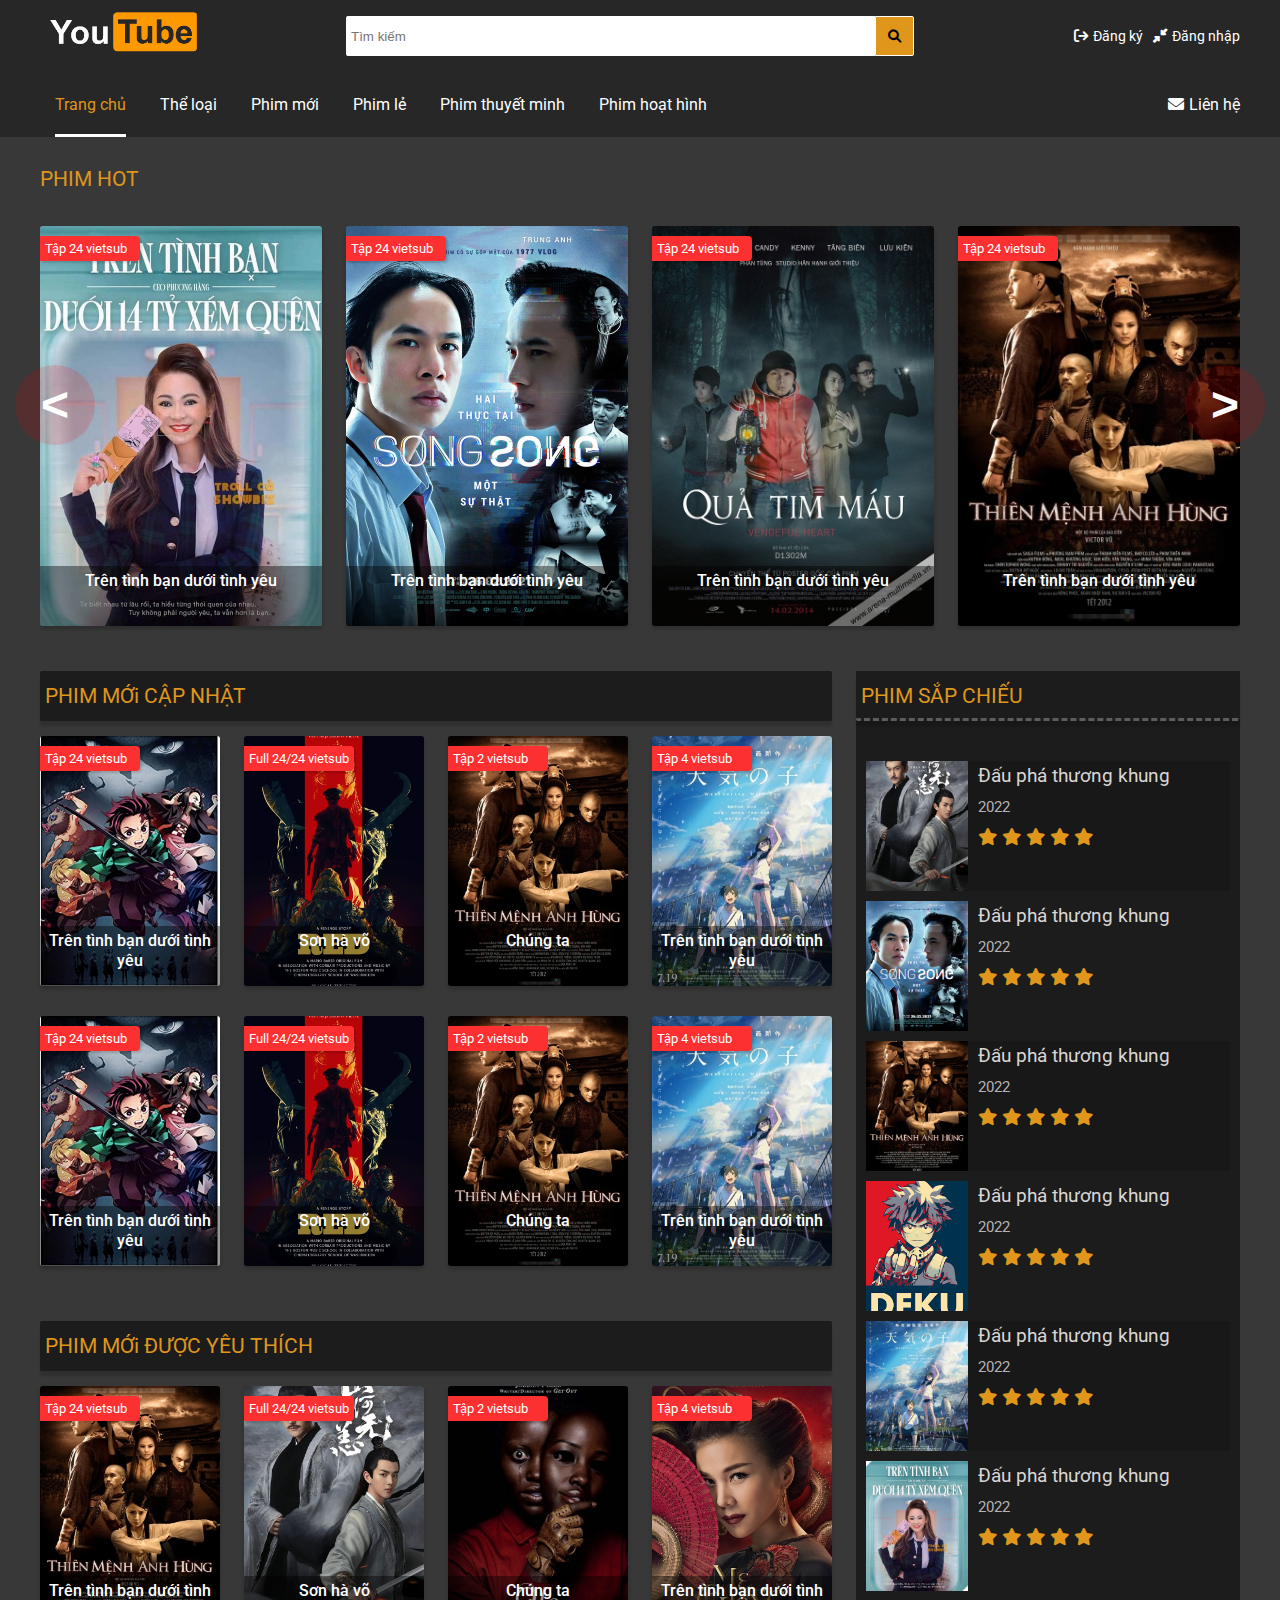
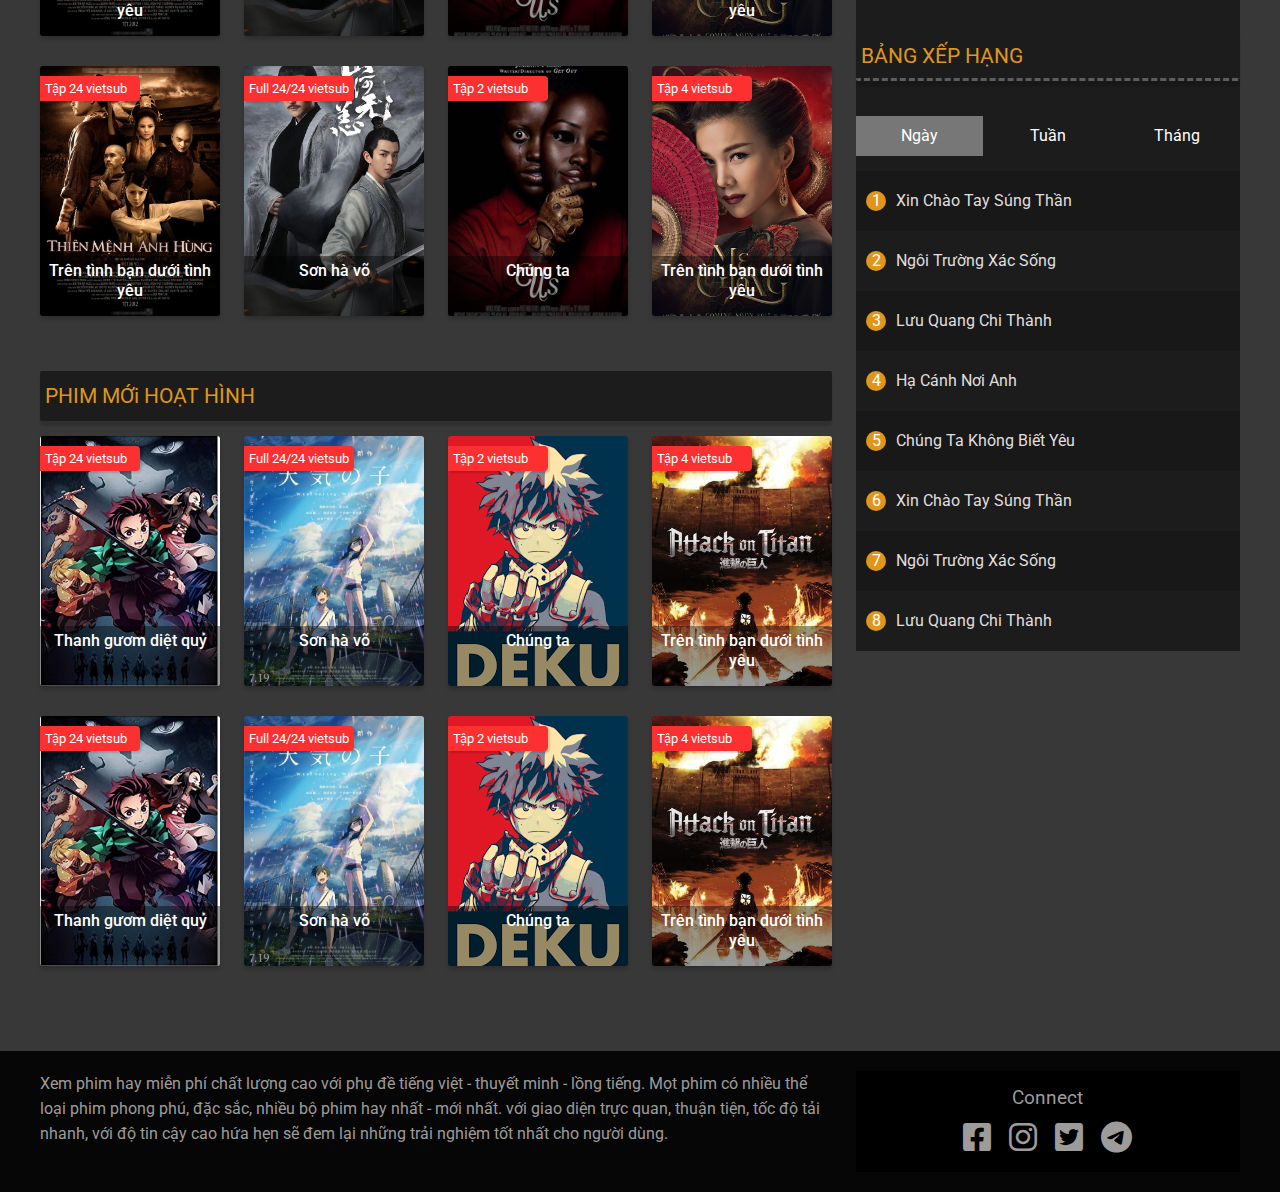
<file: index.html>
<!DOCTYPE html>
<html lang="en">
<head>
    <meta charset="UTF-8">
    <meta http-equiv="X-UA-Compatible" content="IE=edge">
    <meta name="viewport" content="width=device-width, initial-scale=1.0">
    <link rel="stylesheet" href="assets/css/main.css">
    <link rel="stylesheet" href="assets/css/grid.css">
    <link rel="stylesheet" href="assets/css/silder.css">
    <link rel="stylesheet" href="assets/css/reponsive.css">
    <link rel="preconnect" href="https://fonts.googleapis.com">
	<link rel="preconnect" href="https://fonts.gstatic.com" crossorigin>
	<link href="https://fonts.googleapis.com/css2?family=Roboto:ital,wght@0,100;0,300;0,400;0,500;1,100;1,300;1,400;1,500&display=swap" rel="stylesheet">
    <link rel="stylesheet" href="assets/FONT/fontawesome-free-6.0.0-web/css/all.min.css">
    <title>Document</title>
</head>
<body>
    <div class="wapper">
        <!-- header -->
        <div class="header">
            <!-- header top -->
            <div class="header-top">
                <div class="grid wide">
                    
                    <div class="row header-navbar">
                       
                        <div class="col l-3 m-12 c-12">
                            <div class="logo">
                                <img src="assets/img/logo.png" alt="">
                            </div>
                        </div>
                        <div class="col l-6 m-0 c-0"> 
                            <div class="search-top">
                                <input type="text" value="" placeholder="Tìm kiếm">
                                <ul class="history-search">
                                    <span class="title-history">Lịch sử tìm kiếm</span>
                                    <li class="history-search-item"><a href="">The human</a></li>
                                    <li class="history-search-item"><a href="">The ring</a></li>
                                    <li class="history-search-item"><a href="">Doremon</a></li>
                                </ul>
                                <button class="btn-search"><i class="fa-solid fa-magnifying-glass"></i></button>
                            </div>
                        </div>
                        <div class="col l-3 m-12 c-12 bar-login">
                            <div class="bar-reponsive"> <span><i class="fa-solid fa-bars"></i></span></div>
                            <div class="login-register">
                                
                                <div class="register-top">
                                    <span><i class="fa-solid fa-arrow-right-from-bracket"></i>Đăng ký</span>
                                </div>
                                <div class="login-top">
                                    <span><i class="fa-solid fa-down-left-and-up-right-to-center"></i>Đăng nhập</span>
                                    
                                </div>
                            </div>
                        </div>
                        <!-- search in mobile and Tablet -->
                        <div class="col l-0 m-o-2 c-o-2 m-8 c-8">
                            <div class="search-top">
                                <input type="text" value="" placeholder="Tìm kiếm">
                                <ul class="history-search">
                                    <span class="title-history">Lịch sử tìm kiếm</span>
                                    <li class="history-search-item"><a href="">The human</a></li>
                                    <li class="history-search-item"><a href="">The ring</a></li>
                                    <li class="history-search-item"><a href="">Doremon</a></li>
                                </ul>
                                <button class="btn-search"><i class="fa-solid fa-magnifying-glass"></i></button>
                            </div>
                        </div>
                        <!--end search in mobile and Tablet -->
                    </div>
                </div>
            </div>
            <!-- end-header-top -->
            <!-- header-bot -->
            <div class="header-bot">
                <div class="grid wide">
                    <div class="row">
                        <div class="col l-12 m-0 c-0">
                            <div class="wapper-menu-top">
                                <ul class="menu-top">
                                    <li class="menu-top-item active"><a href="index.html">Trang chủ</a></li>
                                    <li class="menu-top-item"><a href="">Thể loại</a>
                                        <ul class="dropdown">
                                            <li class="dropdown-item"><a href="">Hành động</a></li>
                                            <li class="dropdown-item"><a href="">Tình cảm</a></li>
                                            <li class="dropdown-item"><a href="">Hài hước</a></li>
                                            <li class="dropdown-item"><a href="">Cổ trang</a></li>
                                            <li class="dropdown-item"><a href="">Kinh dị</a></li>
                                            <li class="dropdown-item"><a href="">Khác</a></li>
                                        </ul>
                                    </li>
                                    <li class="menu-top-item"><a href="product.html">Phim mới</a></li>
                                    <li class="menu-top-item"><a href="product.html">Phim lẻ</a></li>
                                    <li class="menu-top-item"><a href="product.html">Phim thuyết minh</a></li>
                                    <li class="menu-top-item"><a href="product.html">Phim hoạt hình</a></li>
                                </ul>
                                <span class="contact"><i class="fa-solid fa-envelope"></i>Liên hệ</span>
                            </div>
                        </div>
                        <!-- menu use for mobile and tablet -->
                        
                        <div class="col l-0 m-4 c-6">
                            <div class="menu-reponsive-wapper">
                                <ul class="menu-reponsive">
                                    <li class="menu-reponsive-item"><a href="">Trang chủ</a></li>
                                    <li class="menu-reponsive-item"><a href="#">Thể loại <span class="down-click"><i class="fa-solid fa-angle-down"></i></span></a>
                                        <ul class="dropdown-reponsive">
                                            <li class="dropdown-item-reponsive"><a href="product.html">Hành động</a></li>
                                            <li class="dropdown-item-reponsive"><a href="product.html">Tình cảm</a></li>
                                            <li class="dropdown-item-reponsive"><a href="product.html">Hài hước</a></li>
                                            <li class="dropdown-item-reponsive"><a href="product.html">Cổ trang</a></li>
                                            <li class="dropdown-item-reponsive"><a href="product.html">Kinh dị</a></li>
                                            <li class="dropdown-item-reponsive"><a href="product.html">Khác</a></li>
                                        </ul>                                    
                                    </li>
                                    <li class="menu-reponsive-item"><a href="product.html">Phim mới</a></li>
                                    <li class="menu-reponsive-item"><a href="product.html">Phim lẻ</a>
                                        
                                    </li>
                                    <li class="menu-reponsive-item"><a href="product.html">Phim thuyết minh</a></li>
                                    <li class="menu-reponsive-item"><a href="product.html">Phim hoạt hình</a></li>
                                </ul>
                                <span class="close-menu"><i class="fas fa-times close"></i></span>
                            </div>
                        </div>
                    </div>
                </div>
            </div>
            <!-- end-header-bot -->
        </div>
        <!-- end header -->
        <!-- main -->
        <div class="main">
            <!-- silder-cart -->
            <div class="grid wide silder">
                <div class="row">
                    <div class="col l-12 m-12 c-12">
                        <p class="title-product">PHIM HOT</p>
                    </div>
                </div>
                <div class="silder-wapper">
                    <div class="row silder-main">
                        <div class="col l-3 m-3 c-6 card-silder">
                            <div class="product-card-item">
                                <img src="assets/img/186558498_184455743573318_2474991783731399048_n_PTAT.jpg" alt="">
                                <a href="product-detail.html" class="title-card-item">Trên tình bạn dưới tình yêu</a>
                                <a href="product-detail.html"> 
                                    <span class="play-item">
                                        <i class="fa-solid fa-circle-play"></i>
                                    </span>
                                </a>
                                <span class="sticker-item">Tập 24 vietsub</span>
                            </div>
                        </div>
                        <div class="col l-3 m-3 c-6 card-silder">
                            <div class="product-card-item">
                                <img src="assets/img/143614962101593628121656257027113781661190621o-1612012073344261510252.jpg" alt="">
                                <a href="product-detail.html" class="title-card-item">Trên tình bạn dưới tình yêu</a>
                                <a href="product-detail.html"> 
                                    <span class="play-item">
                                        <i class="fa-solid fa-circle-play"></i>
                                    </span>
                                </a>
                                <span class="sticker-item">Tập 24 vietsub</span>
                            </div>
                        </div>
                        <div class="col l-3 m-3 c-6 card-silder">
                            <div class="product-card-item">
                                <img src="assets/img/311220201609414483.jpeg" alt="">
                                <a href="product-detail.html" class="title-card-item">Trên tình bạn dưới tình yêu</a>
                                <a href="product-detail.html"> 
                                    <span class="play-item">
                                        <i class="fa-solid fa-circle-play"></i>
                                    </span>
                                </a>
                                <span class="sticker-item">Tập 24 vietsub</span>
                            </div>
                        </div>
                        <div class="col l-3 m-3 c-6 card-silder">
                            <div class="product-card-item">
                                <img src="assets/img/nhung-toi-danh-dang-ngan-cua-poster-phim-viet-2012.jpg" alt="">
                                <a href="product-detail.html" class="title-card-item">Trên tình bạn dưới tình yêu</a>
                                <a href="product-detail.html"> 
                                    <span class="play-item">
                                        <i class="fa-solid fa-circle-play"></i>
                                    </span>
                                </a>
                                <span class="sticker-item">Tập 24 vietsub</span>
                            </div>
                        </div>
                        <div class="col l-3 m-3 c-6 card-silder">
                            <div class="product-card-item">
                                <img src="assets/img/186558498_184455743573318_2474991783731399048_n_PTAT.jpg" alt="">
                                <a href="product-detail.html" class="title-card-item">Trên tình bạn dưới tình yêu</a>
                                <a href="product-detail.html"> 
                                    <span class="play-item">
                                        <i class="fa-solid fa-circle-play"></i>
                                    </span>
                                </a>
                                <span class="sticker-item">Tập 24 vietsub</span>
                            </div>
                        </div>
                        <div class="col l-3 m-3 c-6 card-silder">
                            <div class="product-card-item">
                                <img src="assets/img/143614962101593628121656257027113781661190621o-1612012073344261510252.jpg" alt="">
                                <a href="product-detail.html" class="title-card-item">Trên tình bạn dưới tình yêu</a>
                                <a href="product-detail.html"> 
                                    <span class="play-item">
                                        <i class="fa-solid fa-circle-play"></i>
                                    </span>
                                </a>
                                <span class="sticker-item">Tập 24 vietsub</span>
                            </div>
                        </div>
                        <div class="col l-3 m-3 c-6 card-silder">
                            <div class="product-card-item">
                                <img src="assets/img/311220201609414483.jpeg" alt="">
                                <a href="product-detail.html" class="title-card-item">Trên tình bạn dưới tình yêu</a>
                                <a href="product-detail.html"> 
                                    <span class="play-item">
                                        <i class="fa-solid fa-circle-play"></i>
                                    </span>
                                </a>
                                <span class="sticker-item">Tập 24 vietsub</span>
                            </div>
                        </div>
                        <div class="col l-3 m-3 c-6 card-silder">
                            <div class="product-card-item">
                                <img src="assets/img/nhung-toi-danh-dang-ngan-cua-poster-phim-viet-2012.jpg" alt="">
                                <a href="product-detail.html" class="title-card-item">Trên tình bạn dưới tình yêu</a>
                                <a href="product-detail.html"> 
                                    <span class="play-item">
                                        <i class="fa-solid fa-circle-play"></i>
                                    </span>
                                </a>
                                <span class="sticker-item">Tập 24 vietsub</span>
                            </div>
                        </div>
                        
                    </div>
                </div>
                <button class="next">></button>
				<button class="back"><</button>
            </div>
            <!-- end-silder -->
            <!-- content -->
            <div class="grid wide">
                <div class="row">
                    <div class="col l-8 m-12 c-12">
                        <!-- product-item -->
                        <div class="product-item">
                            <div class="row">
                                <div class="col l-12 m-12 c-12">
                                    <div class="title-product-content">
                                        <p class="title-product ">PHIM MỚi CẬP NHẬT</p>
                                    </div>
                                    
                                </div>
                            </div>
                            <div class="row">
                                <div class="col l-3 m-3 c-6 content-product-card-item">
                                    <div class="product-card-item">
                                        <img src="assets/img/anime1.jpg" alt="">
                                        <a href="product-detail.html" class="title-card-item">Trên tình bạn dưới tình yêu</a>
                                        <a href="product-detail.html"> 
                                            <span class="play-item">
                                                <i class="fa-solid fa-circle-play"></i>
                                            </span>
                                        </a>
                                        <span class="sticker-item">Tập 24 vietsub</span>
                                    </div>
                                </div>
                                <div class="col l-3 m-3 c-6 content-product-card-item">
                                    <div class="product-card-item">
                                        <img src="assets/img/huong-dan-tao-poster-phim-cuc-chat-bang-photoshop-235-123.jpg" alt="">
                                        <a href="product-detail.html" class="title-card-item">Sơn hà võ</a>
                                        <a href="product-detail.html"> 
                                            <span class="play-item">
                                                <i class="fa-solid fa-circle-play"></i>
                                            </span>
                                        </a>
                                        <span class="sticker-item">Full 24/24 vietsub</span>
                                    </div>
                                </div>
                                <div class="col l-3 m-3 c-6 content-product-card-item">
                                    <div class="product-card-item">
                                        <img src="assets/img/nhung-toi-danh-dang-ngan-cua-poster-phim-viet-2012.jpg" alt="">
                                        <a href="product-detail.html" class="title-card-item">Chúng ta</a>
                                        <a href="product-detail.html"> 
                                            <span class="play-item">
                                                <i class="fa-solid fa-circle-play"></i>
                                            </span>
                                        </a>
                                        <span class="sticker-item">Tập 2 vietsub</span>
                                    </div>
                                </div>
                                <div class="col l-3 m-3 c-6 content-product-card-item">
                                    <div class="product-card-item">
                                        <img src="assets/img/anime2.jpg" alt="">
                                        <a href="product-detail.html" class="title-card-item">Trên tình bạn dưới tình yêu</a>
                                        <a href="product-detail.html"> 
                                            <span class="play-item">
                                                <i class="fa-solid fa-circle-play"></i>
                                            </span>
                                        </a>
                                        <span class="sticker-item">Tập 4 vietsub</span>
                                    </div>
                                </div>
                                <div class="col l-3 m-3 c-6 content-product-card-item">
                                    <div class="product-card-item">
                                        <img src="assets/img/anime1.jpg" alt="">
                                        <a href="product-detail.html" class="title-card-item">Trên tình bạn dưới tình yêu</a>
                                        <a href="product-detail.html"> 
                                            <span class="play-item">
                                                <i class="fa-solid fa-circle-play"></i>
                                            </span>
                                        </a>
                                        <span class="sticker-item">Tập 24 vietsub</span>
                                    </div>
                                </div>
                                <div class="col l-3 m-3 c-6 content-product-card-item">
                                    <div class="product-card-item">
                                        <img src="assets/img/huong-dan-tao-poster-phim-cuc-chat-bang-photoshop-235-123.jpg" alt="">
                                        <a href="product-detail.html" class="title-card-item">Sơn hà võ</a>
                                        <a href="product-detail.html"> 
                                            <span class="play-item">
                                                <i class="fa-solid fa-circle-play"></i>
                                            </span>
                                        </a>
                                        <span class="sticker-item">Full 24/24 vietsub</span>
                                    </div>
                                </div>
                                <div class="col l-3 m-3 c-6 content-product-card-item">
                                    <div class="product-card-item">
                                        <img src="assets/img/nhung-toi-danh-dang-ngan-cua-poster-phim-viet-2012.jpg" alt="">
                                        <a href="product-detail.html" class="title-card-item">Chúng ta</a>
                                        <a href="product-detail.html"> 
                                            <span class="play-item">
                                                <i class="fa-solid fa-circle-play"></i>
                                            </span>
                                        </a>
                                        <span class="sticker-item">Tập 2 vietsub</span>
                                    </div>
                                </div>
                                <div class="col l-3 m-3 c-6 content-product-card-item">
                                    <div class="product-card-item">
                                        <img src="assets/img/anime2.jpg" alt="">
                                        <a href="product-detail.html" class="title-card-item">Trên tình bạn dưới tình yêu</a>
                                        <a href="product-detail.html"> 
                                            <span class="play-item">
                                                <i class="fa-solid fa-circle-play"></i>
                                            </span>
                                        </a>
                                        <span class="sticker-item">Tập 4 vietsub</span>
                                    </div>
                                </div>
                            </div>
                        </div>
                        <div class="product-item">
                            <div class="row">
                                <div class="col l-12 m-12 c-12">
                                    <div class="title-product-content">
                                        <p class="title-product ">PHIM MỚi ĐƯỢC YÊU THÍCH</p>
                                    </div>
                                    
                                </div>
                            </div>
                            <div class="row">
                                <div class="col l-3 m-3 c-6 m-3 c-6 content-product-card-item">
                                    <div class="product-card-item">
                                        <img src="assets/img/nhung-toi-danh-dang-ngan-cua-poster-phim-viet-2012.jpg" alt="">
                                        <a href="product-detail.html" class="title-card-item">Trên tình bạn dưới tình yêu</a>
                                        <a href="product-detail.html"> 
                                            <span class="play-item">
                                                <i class="fa-solid fa-circle-play"></i>
                                            </span>
                                        </a>
                                        <span class="sticker-item">Tập 24 vietsub</span>
                                    </div>
                                </div>
                                <div class="col l-3 m-3 c-6 m-3 c-6 content-product-card-item">
                                    <div class="product-card-item">
                                        <img src="assets/img/Son-Ha-Vo-Dang-Shan-He-Wu-Yang-2021-poster.jpg" alt="">
                                        <a href="product-detail.html" class="title-card-item">Sơn hà võ</a>
                                        <a href="product-detail.html"> 
                                            <span class="play-item">
                                                <i class="fa-solid fa-circle-play"></i>
                                            </span>
                                        </a>
                                        <span class="sticker-item">Full 24/24 vietsub</span>
                                    </div>
                                </div>
                                <div class="col l-3 m-3 c-6 m-3 c-6 content-product-card-item">
                                    <div class="product-card-item">
                                        <img src="assets/img/Us-Poster-1577776031_m_460x0.jpg" alt="">
                                        <a href="product-detail.html" class="title-card-item">Chúng ta</a>
                                        <a href="product-detail.html"> 
                                            <span class="play-item">
                                                <i class="fa-solid fa-circle-play"></i>
                                            </span>
                                        </a>
                                        <span class="sticker-item">Tập 2 vietsub</span>
                                    </div>
                                </div>
                                <div class="col l-3 m-3 c-6 m-3 c-6 content-product-card-item">
                                    <div class="product-card-item">
                                        <img src="assets/img/zdb5kk9s59.jpg" alt="">
                                        <a href="product-detail.html" class="title-card-item">Trên tình bạn dưới tình yêu</a>
                                        <a href="product-detail.html"> 
                                            <span class="play-item">
                                                <i class="fa-solid fa-circle-play"></i>
                                            </span>
                                        </a>
                                        <span class="sticker-item">Tập 4 vietsub</span>
                                    </div>
                                </div>
                                <div class="col l-3 m-3 c-6 m-3 c-6 content-product-card-item">
                                    <div class="product-card-item">
                                        <img src="assets/img/nhung-toi-danh-dang-ngan-cua-poster-phim-viet-2012.jpg" alt="">
                                        <a href="product-detail.html" class="title-card-item">Trên tình bạn dưới tình yêu</a>
                                        <a href="product-detail.html"> 
                                            <span class="play-item">
                                                <i class="fa-solid fa-circle-play"></i>
                                            </span>
                                        </a>
                                        <span class="sticker-item">Tập 24 vietsub</span>
                                    </div>
                                </div>
                                <div class="col l-3 m-3 c-6 m-3 c-6 content-product-card-item">
                                    <div class="product-card-item">
                                        <img src="assets/img/Son-Ha-Vo-Dang-Shan-He-Wu-Yang-2021-poster.jpg" alt="">
                                        <a href="product-detail.html" class="title-card-item">Sơn hà võ</a>
                                        <a href="product-detail.html"> 
                                            <span class="play-item">
                                                <i class="fa-solid fa-circle-play"></i>
                                            </span>
                                        </a>
                                        <span class="sticker-item">Full 24/24 vietsub</span>
                                    </div>
                                </div>
                                <div class="col l-3 m-3 c-6 m-3 c-6 content-product-card-item">
                                    <div class="product-card-item">
                                        <img src="assets/img/Us-Poster-1577776031_m_460x0.jpg" alt="">
                                        <a href="product-detail.html" class="title-card-item">Chúng ta</a>
                                        <a href="product-detail.html"> 
                                            <span class="play-item">
                                                <i class="fa-solid fa-circle-play"></i>
                                            </span>
                                        </a>
                                        <span class="sticker-item">Tập 2 vietsub</span>
                                    </div>
                                </div>
                                <div class="col l-3 m-3 c-6 m-3 c-6 content-product-card-item">
                                    <div class="product-card-item">
                                        <img src="assets/img/zdb5kk9s59.jpg" alt="">
                                        <a href="product-detail.html" class="title-card-item">Trên tình bạn dưới tình yêu</a>
                                        <a href="product-detail.html"> 
                                            <span class="play-item">
                                                <i class="fa-solid fa-circle-play"></i>
                                            </span>
                                        </a>
                                        <span class="sticker-item">Tập 4 vietsub</span>
                                    </div>
                                </div>
                            </div>
                        </div>
                        <div class="product-item">
                            <div class="row">
                                <div class="col l-12 m-12 c-12">
                                    <div class="title-product-content">
                                        <p class="title-product ">PHIM MỚi HOẠT HÌNH</p>
                                    </div>
                                    
                                </div>
                            </div>
                            <div class="row">
                                <div class="col l-3 m-3 c-6 m-3 c-6 content-product-card-item">
                                    <div class="product-card-item">
                                        <img src="assets/img/anime1.jpg" alt="">
                                        <a href="product-detail.html" class="title-card-item">Thanh gươm diệt quỷ</a>
                                        <a href="product-detail.html"> 
                                            <span class="play-item">
                                                <i class="fa-solid fa-circle-play"></i>
                                            </span>
                                        </a>
                                        <span class="sticker-item">Tập 24 vietsub</span>
                                    </div>
                                </div>
                                <div class="col l-3 m-3 c-6 content-product-card-item">
                                    <div class="product-card-item">
                                        <img src="assets/img/anime2.jpg" alt="">
                                        <a href="product-detail.html" class="title-card-item">Sơn hà võ</a>
                                        <a href="product-detail.html"> 
                                            <span class="play-item">
                                                <i class="fa-solid fa-circle-play"></i>
                                            </span>
                                        </a>
                                        <span class="sticker-item">Full 24/24 vietsub</span>
                                    </div>
                                </div>
                                <div class="col l-3 m-3 c-6 content-product-card-item">
                                    <div class="product-card-item">
                                        <img src="assets/img/anime2.png" alt="">
                                        <a href="product-detail.html" class="title-card-item">Chúng ta</a>
                                        <a href="product-detail.html"> 
                                            <span class="play-item">
                                                <i class="fa-solid fa-circle-play"></i>
                                            </span>
                                        </a>
                                        <span class="sticker-item">Tập 2 vietsub</span>
                                    </div>
                                </div>
                                <div class="col l-3 m-3 c-6 content-product-card-item">
                                    <div class="product-card-item">
                                        <img src="assets/img//anime4.jpg" alt="">
                                        <a href="product-detail.html" class="title-card-item">Trên tình bạn dưới tình yêu</a>
                                        <a href="product-detail.html"> 
                                            <span class="play-item">
                                                <i class="fa-solid fa-circle-play"></i>
                                            </span>
                                        </a>
                                        <span class="sticker-item">Tập 4 vietsub</span>
                                    </div>
                                </div>
                                <div class="col l-3 m-3 c-6 content-product-card-item">
                                    <div class="product-card-item">
                                        <img src="assets/img/anime1.jpg" alt="">
                                        <a href="product-detail.html" class="title-card-item">Thanh gươm diệt quỷ</a>
                                        <a href="product-detail.html"> 
                                            <span class="play-item">
                                                <i class="fa-solid fa-circle-play"></i>
                                            </span>
                                        </a>
                                        <span class="sticker-item">Tập 24 vietsub</span>
                                    </div>
                                </div>
                                <div class="col l-3 m-3 c-6 content-product-card-item">
                                    <div class="product-card-item">
                                        <img src="assets/img/anime2.jpg" alt="">
                                        <a href="product-detail.html" class="title-card-item">Sơn hà võ</a>
                                        <a href="product-detail.html"> 
                                            <span class="play-item">
                                                <i class="fa-solid fa-circle-play"></i>
                                            </span>
                                        </a>
                                        <span class="sticker-item">Full 24/24 vietsub</span>
                                    </div>
                                </div>
                                <div class="col l-3 m-3 c-6 content-product-card-item">
                                    <div class="product-card-item">
                                        <img src="assets/img/anime2.png" alt="">
                                        <a href="product-detail.html" class="title-card-item">Chúng ta</a>
                                        <a href="product-detail.html"> 
                                            <span class="play-item">
                                                <i class="fa-solid fa-circle-play"></i>
                                            </span>
                                        </a>
                                        <span class="sticker-item">Tập 2 vietsub</span>
                                    </div>
                                </div>
                                <div class="col l-3 m-3 c-6 content-product-card-item">
                                    <div class="product-card-item">
                                        <img src="assets/img/anime4.jpg" alt="">
                                        <a href="product-detail.html" class="title-card-item">Trên tình bạn dưới tình yêu</a>
                                        <a href="product-detail.html"> 
                                            <span class="play-item">
                                                <i class="fa-solid fa-circle-play"></i>
                                            </span>
                                        </a>
                                        <span class="sticker-item">Tập 4 vietsub</span>
                                    </div>
                                </div>
                            </div>
                        </div>
                    </div>
                    <div class="col l-4 m-0 c-0">
                        <!-- sidebar -->
                        <div class="product-sidebar">
                            <div class="sidebar-first">
                                <div class="title-product-content">
                                    <p class="title-product ">PHIM SẮP CHIẾU</p>
                                </div>
                                <div class="sidebar-items">
                                    <div class="sidebar-item">
                                        <img src="assets/img/Son-Ha-Vo-Dang-Shan-He-Wu-Yang-2021-poster.jpg" alt="">
                                        <div class="sidebar-item-description">
                                            <span class="sidebar-item-title">Đấu phá thương khung</span><br>
                                            <span class="sidebar-item-year">2022</span><br>
                                            <span class="sidebar-item-rote">
                                                <i class="fa-solid fa-star"></i>
                                                <i class="fa-solid fa-star"></i>
                                                <i class="fa-solid fa-star"></i>
                                                <i class="fa-solid fa-star"></i>
                                                <i class="fa-solid fa-star"></i>
                                            </span>
                                        </div>
                                    </div>
                                    <div class="sidebar-item">
                                        <img src="assets/img/143614962101593628121656257027113781661190621o-1612012073344261510252.jpg" alt="">
                                        <div class="sidebar-item-description">
                                            <span class="sidebar-item-title">Đấu phá thương khung</span><br>
                                            <span class="sidebar-item-year">2022</span><br>
                                            <span class="sidebar-item-rote">
                                                <i class="fa-solid fa-star"></i>
                                                <i class="fa-solid fa-star"></i>
                                                <i class="fa-solid fa-star"></i>
                                                <i class="fa-solid fa-star"></i>
                                                <i class="fa-solid fa-star"></i>
                                            </span>
                                        </div>
                                    </div>
                                    <div class="sidebar-item">
                                        <img src="assets/img/nhung-toi-danh-dang-ngan-cua-poster-phim-viet-2012.jpg" alt="">
                                        <div class="sidebar-item-description">
                                            <span class="sidebar-item-title">Đấu phá thương khung</span><br>
                                            <span class="sidebar-item-year">2022</span><br>
                                            <span class="sidebar-item-rote">
                                                <i class="fa-solid fa-star"></i>
                                                <i class="fa-solid fa-star"></i>
                                                <i class="fa-solid fa-star"></i>
                                                <i class="fa-solid fa-star"></i>
                                                <i class="fa-solid fa-star"></i>
                                            </span>
                                        </div>
                                    </div>
                                    <div class="sidebar-item">
                                        <img src="assets/img/anime2.png" alt="">
                                        <div class="sidebar-item-description">
                                            <span class="sidebar-item-title">Đấu phá thương khung</span><br>
                                            <span class="sidebar-item-year">2022</span><br>
                                            <span class="sidebar-item-rote">
                                                <i class="fa-solid fa-star"></i>
                                                <i class="fa-solid fa-star"></i>
                                                <i class="fa-solid fa-star"></i>
                                                <i class="fa-solid fa-star"></i>
                                                <i class="fa-solid fa-star"></i>
                                            </span>
                                        </div>
                                    </div>
                                    <div class="sidebar-item">
                                        <img src="assets/img/anime2.jpg" alt="">
                                        <div class="sidebar-item-description">
                                            <span class="sidebar-item-title">Đấu phá thương khung</span><br>
                                            <span class="sidebar-item-year">2022</span><br>
                                            <span class="sidebar-item-rote">
                                                <i class="fa-solid fa-star"></i>
                                                <i class="fa-solid fa-star"></i>
                                                <i class="fa-solid fa-star"></i>
                                                <i class="fa-solid fa-star"></i>
                                                <i class="fa-solid fa-star"></i>
                                            </span>
                                        </div>
                                    </div>
                                    <div class="sidebar-item">
                                        <img src="assets/img/186558498_184455743573318_2474991783731399048_n_PTAT.jpg" alt="">
                                        <div class="sidebar-item-description">
                                            <span class="sidebar-item-title">Đấu phá thương khung</span><br>
                                            <span class="sidebar-item-year">2022</span><br>
                                            <span class="sidebar-item-rote">
                                                <i class="fa-solid fa-star"></i>
                                                <i class="fa-solid fa-star"></i>
                                                <i class="fa-solid fa-star"></i>
                                                <i class="fa-solid fa-star"></i>
                                                <i class="fa-solid fa-star"></i>
                                            </span>
                                        </div>
                                    </div>
                                </div>
                            </div>
                            <div class="sidebar-second">
                                <div class="title-product-content">
                                    <p class="title-product ">BẢNG XẾP HẠNG</p>
                                </div>
                                <div class="tabs-items">
                                    <ul class="tab-list">
                                        <li class="tab-list-item active">Ngày</li>
                                        <li class="tab-list-item">Tuần</li>
                                        <li class="tab-list-item">Tháng</li>
                                    </ul>
                                </div>
                                <div class="tabs-content active">
                                    <ul class="tab-list-content ">
                                        <li class="tab-list-item-content active"><span class="tab-list-content-number">1</span><a href="">Xin Chào Tay Súng Thần</a></li>
                                        <li class="tab-list-item-content"><span class="tab-list-content-number">2</span><a href="">Ngôi Trường Xác Sống</a></li>
                                        <li class="tab-list-item-content"><span class="tab-list-content-number">3</span><a href="">Lưu Quang Chi Thành</a></li>
                                        <li class="tab-list-item-content"><span class="tab-list-content-number">4</span><a href="">Hạ Cánh Nơi Anh</a></li>
                                        <li class="tab-list-item-content"><span class="tab-list-content-number">5</span><a href="">Chúng Ta Không Biết Yêu</a></li>
                                        <li class="tab-list-item-content"><span class="tab-list-content-number">6</span><a href="">Xin Chào Tay Súng Thần</a></li>
                                        <li class="tab-list-item-content"><span class="tab-list-content-number">7</span><a href="">Ngôi Trường Xác Sống</a></li>
                                        <li class="tab-list-item-content"><span class="tab-list-content-number">8</span><a href="">Lưu Quang Chi Thành</a></li>
                                    </ul>
                                </div>
                                <div class="tabs-content">
                                    <ul class="tab-list-content">
                                        <li class="tab-list-item-content active"><span class="tab-list-content-number">1</span><a href="">Chúng Ta Không Biết Yêu</a></li>
                                        <li class="tab-list-item-content"><span class="tab-list-content-number">2</span><a href="">Hạ Cánh Nơi Anh</a></li>
                                        <li class="tab-list-item-content"><span class="tab-list-content-number">3</span><a href="">Lưu Quang Chi Thành</a></li>
                                        <li class="tab-list-item-content"><span class="tab-list-content-number">4</span><a href="">Ngôi Trường Xác Sống</a></li>
                                        <li class="tab-list-item-content"><span class="tab-list-content-number">5</span><a href="">Xin Chào Tay Súng Thần</a></li>
                                        <li class="tab-list-item-content"><span class="tab-list-content-number">6</span><a href="">Xin Chào Tay Súng Thần</a></li>
                                        <li class="tab-list-item-content"><span class="tab-list-content-number">7</span><a href="">Ngôi Trường Xác Sống</a></li>
                                        <li class="tab-list-item-content"><span class="tab-list-content-number">8</span><a href="">Lưu Quang Chi Thành</a></li>

                                    </ul>
                                </div>
                                <div class="tabs-content">
                                    <ul class="tab-list-content">
                                        <li class="tab-list-item-content active"><span class="tab-list-content-number">1</span><a href="">Lưu Quang Chi Thành</a></li>
                                        <li class="tab-list-item-content"><span class="tab-list-content-number">2</span><a href="">Xin Chào Tay Súng Thần</a></li>
                                        <li class="tab-list-item-content"><span class="tab-list-content-number">3</span><a href="">Hạ Cánh Nơi Anh</a></li>
                                        <li class="tab-list-item-content"><span class="tab-list-content-number">4</span><a href="">Kính Song Thành</a></li>
                                        <li class="tab-list-item-content"><span class="tab-list-content-number">5</span><a href="">Hoa Tuyết Điểm</a></li>
                                        <li class="tab-list-item-content"><span class="tab-list-content-number">6</span><a href="">Xin Chào Tay Súng Thần</a></li>
                                        <li class="tab-list-item-content"><span class="tab-list-content-number">7</span><a href="">Ngôi Trường Xác Sống</a></li>
                                        <li class="tab-list-item-content"><span class="tab-list-content-number">8</span><a href="">Lưu Quang Chi Thành</a></li>

                                    </ul>
                                </div>
                            </div>
                        </div>

                    </div>
                </div>
            </div>
            <!-- end-content -->
        </div>
    </div>
    <!-- end-main -->
    <!-- footer -->
    <div class="footer">
        <div class="grid wide">
            <div class="row">
                <div class="col l-8 m-12 c-12">
                    <div class="footer-left">
                        <p class ="footer-left-content">
                            Xem phim hay miễn phí chất lượng cao với phụ đề tiếng việt - thuyết minh - lồng tiếng. Mọt phim có nhiều thể loại phim phong phú, đặc sắc, nhiều bộ phim hay nhất - mới nhất.
    
                            với giao diện trực quan, thuận tiện, tốc độ tải nhanh, với độ tin cậy cao hứa hẹn sẽ đem lại những trải nghiệm tốt nhất cho người dùng.
                        </p>
                    </div>
                </div>
                <div class="col l-4 m-12 c-12">
                    <div class="footer-right">
                        <p class="connect">Connect</p>
                        <div class="connect-list">
                            <i class="fa-brands fa-facebook-square"></i>
                            <i class="fa-brands fa-instagram"></i>
                            <i class="fa-brands fa-twitter-square"></i>
                            <i class="fa-brands fa-telegram"></i>
                        </div>
                    </div>
                </div>
            </div>
        </div>
        <!-- form login and modal -->
        <div class="modal">
			
        </div>
        <div class="form-login-wapper">
            <div class="form-login">
                <div class="form-login-body">
                    <span class="form-login-title">Đăng nhập</span>
                    <div class="auth-form">
                        <div class="auth-form-group">
                            <input class="auth-form-input" type="text" name="" placeholder="Nhập email của bạn" id="">
                        </div>
                        <div class="auth-form-group">
                            <input class="auth-form-input" type="password" name="" placeholder="Nhập mật khẩu của bạn" id="">
                        </div>
                    </div>
                    <div class="auth-form-help">
                        <a href=""> <span> Quên mật khẩu </span> </a>
                        <a href="">Cần trợ giúp ?</a>
                    </div>
                    <div class="auth-form-controls">
                        <button class="btn btn-primary">ĐĂNG NHẬP</button>
                    </div>
                </div>
                <span class="close-menu close-form"><i class="fas fa-times close"></i></span>
            </div>
        </div>
        
    </div>
    
    <!-- end-footer -->
    <script src="assets/js/silder.js"> </script>
    <script src="assets/js/main.js"> </script>
</body>
</html>
</file>
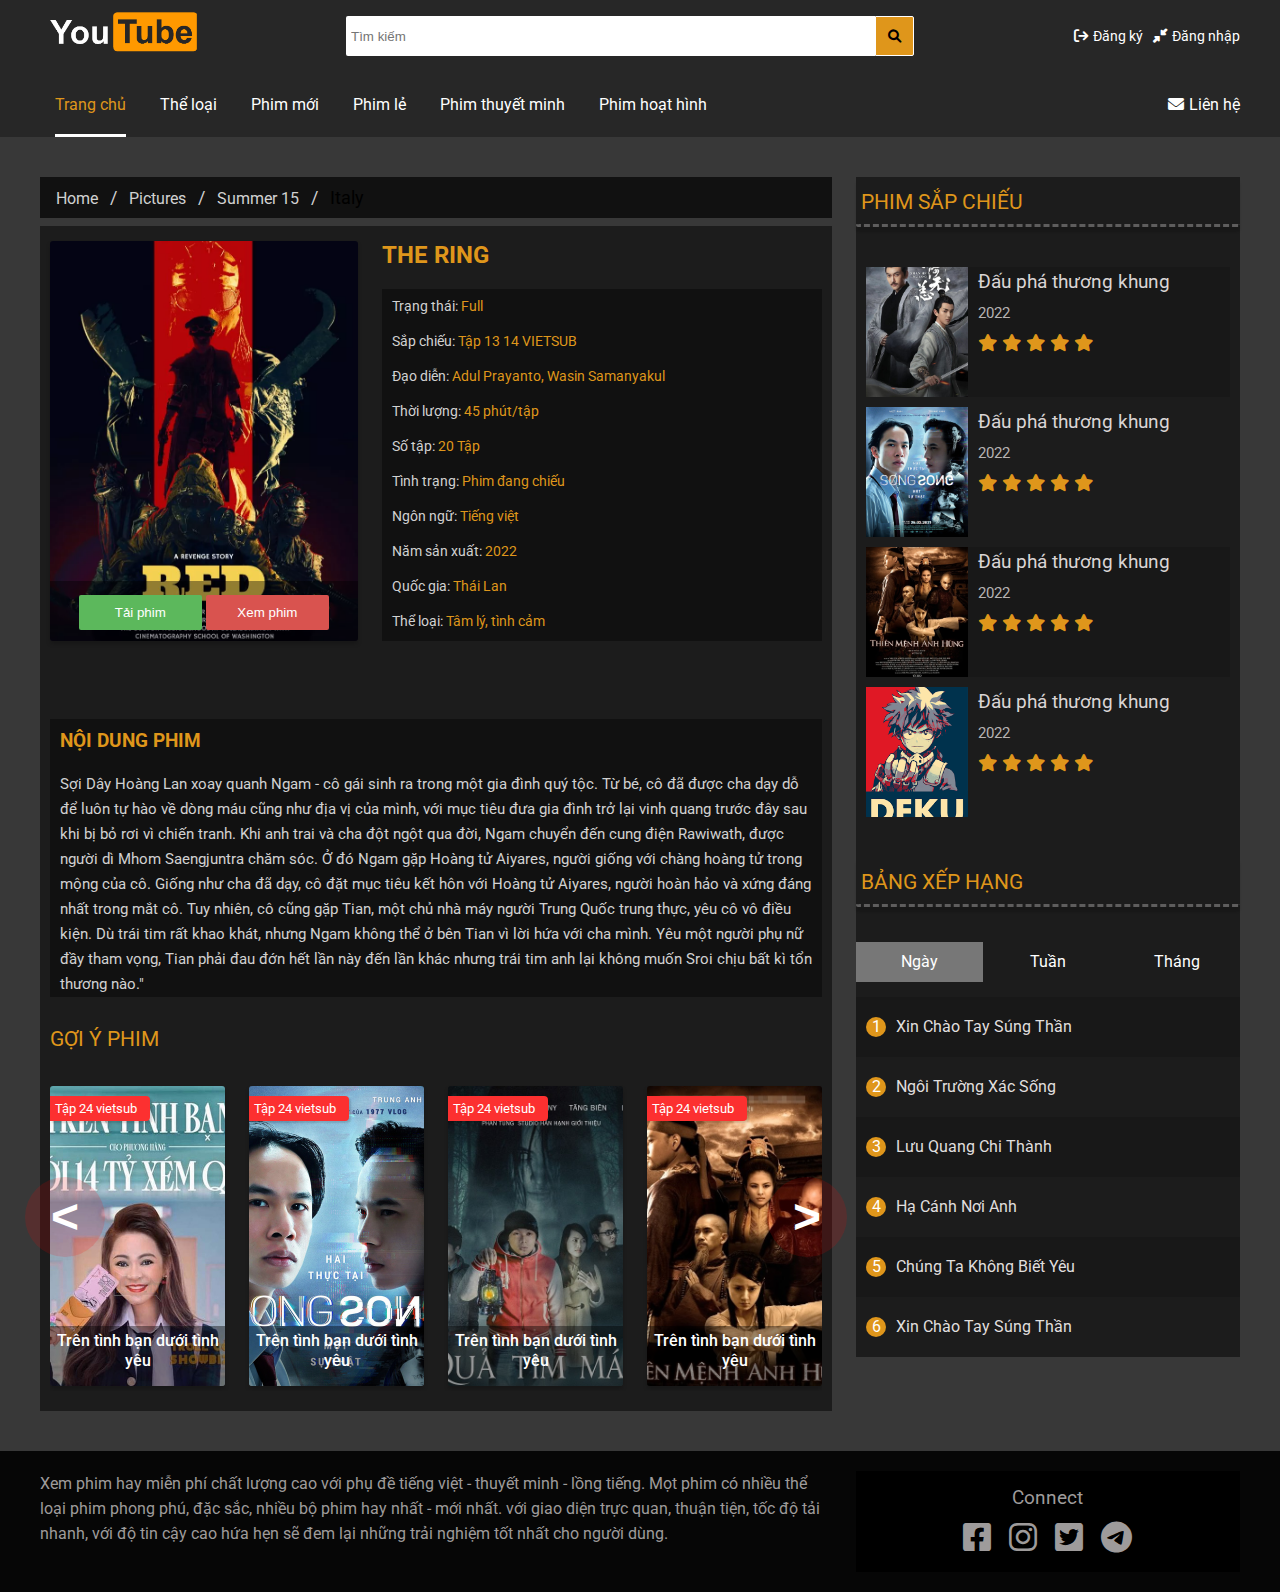
<file: product-detail.html>
<!DOCTYPE html>
<html lang="en">
<head>
    <meta charset="UTF-8">
    <meta http-equiv="X-UA-Compatible" content="IE=edge">
    <meta name="viewport" content="width=device-width, initial-scale=1.0">
    <link rel="stylesheet" href="assets/css/main.css">
    <link rel="stylesheet" href="assets/css/grid.css">
    <link rel="stylesheet" href="assets/css/silder.css">
    <link rel="stylesheet" href="assets/css/reponsive.css">
    <link rel="preconnect" href="https://fonts.googleapis.com">
    <link rel="preconnect" href="https://fonts.gstatic.com" crossorigin>
    <link href="https://fonts.googleapis.com/css2?family=Roboto:ital,wght@0,100;0,300;0,400;0,500;1,100;1,300;1,400;1,500&display=swap" rel="stylesheet">
    <link rel="stylesheet" href="assets/FONT/fontawesome-free-6.0.0-web/css/all.min.css">
    <title>Product detail</title>
</head>
<body>
    <div class="wapper">
        <!-- header -->
        <div class="header">
            <!-- header top -->
            <div class="header-top">
                <div class="grid wide">
                    
                    <div class="row header-navbar">
                       
                        <div class="col l-3 m-12 c-12">
                            <div class="logo">
                                <img src="assets/img/logo.png" alt="">
                            </div>
                        </div>
                        <div class="col l-6 m-0 c-0"> 
                            <div class="search-top">
                                <input type="text" value="" placeholder="Tìm kiếm">
                                <ul class="history-search">
                                    <span class="title-history">Lịch sử tìm kiếm</span>
                                    <li class="history-search-item"><a href="">The human</a></li>
                                    <li class="history-search-item"><a href="">The ring</a></li>
                                    <li class="history-search-item"><a href="">Doremon</a></li>
                                </ul>
                                <button class="btn-search"><i class="fa-solid fa-magnifying-glass"></i></button>
                            </div>
                        </div>
                        <div class="col l-3 m-12 c-12 bar-login">
                            <div class="bar-reponsive"> <span><i class="fa-solid fa-bars"></i></span></div>
                            <div class="login-register">
                                
                                <div class="register-top">
                                    <span><i class="fa-solid fa-arrow-right-from-bracket"></i>Đăng ký</span>
                                </div>
                                <div class="login-top">
                                    <span><i class="fa-solid fa-down-left-and-up-right-to-center"></i>Đăng nhập</span>
                                    
                                </div>
                            </div>
                        </div>
                        <!-- search in mobile and Tablet -->
                        <div class="col l-0 m-o-2 c-o-2 m-8 c-8">
                            <div class="search-top">
                                <input type="text" value="" placeholder="Tìm kiếm">
                                <ul class="history-search">
                                    <span class="title-history">Lịch sử tìm kiếm</span>
                                    <li class="history-search-item"><a href="">The human</a></li>
                                    <li class="history-search-item"><a href="">The ring</a></li>
                                    <li class="history-search-item"><a href="">Doremon</a></li>
                                </ul>
                                <button class="btn-search"><i class="fa-solid fa-magnifying-glass"></i></button>
                            </div>
                        </div>
                        <!--end search in mobile and Tablet -->
                    </div>
                </div>
            </div>
            <!-- end-header-top -->
            <!-- header-bot -->
            <div class="header-bot">
                <div class="grid wide">
                    <div class="row">
                        <div class="col l-12 m-0 c-0">
                            <div class="wapper-menu-top">
                                <ul class="menu-top">
                                    <li class="menu-top-item active"><a href="index.html">Trang chủ</a></li>
                                    <li class="menu-top-item"><a href="">Thể loại</a>
                                        <ul class="dropdown">
                                            <li class="dropdown-item"><a href="product.html">Hành động</a></li>
                                            <li class="dropdown-item"><a href="product.html">Tình cảm</a></li>
                                            <li class="dropdown-item"><a href="product.html">Hài hước</a></li>
                                            <li class="dropdown-item"><a href="product.html">Cổ trang</a></li>
                                            <li class="dropdown-item"><a href="product.html">Kinh dị</a></li>
                                            <li class="dropdown-item"><a href="product.html">Khác</a></li>
                                        </ul>
                                    </li>
                                    <li class="menu-top-item"><a href="product.html">Phim mới</a></li>
                                    <li class="menu-top-item"><a href="">Phim lẻ</a></li>
                                    <li class="menu-top-item"><a href="product.html">Phim thuyết minh</a></li>
                                    <li class="menu-top-item"><a href="product.html">Phim hoạt hình</a></li>
                                </ul>
                                <span class="contact"><i class="fa-solid fa-envelope"></i>Liên hệ</span>
                            </div>
                        </div>
                        <!-- menu use for mobile and tablet -->
                        
                        <div class="col l-0 m-4 c-6">
                            <div class="menu-reponsive-wapper">
                                <ul class="menu-reponsive">
                                    <li class="menu-reponsive-item"><a href="index.html">Trang chủ</a></li>
                                    <li class="menu-reponsive-item"><a href="#">Thể loại <span class="down-click"><i class="fa-solid fa-angle-down"></i></span></a>
                                        <ul class="dropdown-reponsive">
                                            <li class="dropdown-item-reponsive"><a href="product.html">Hành động</a></li>
                                            <li class="dropdown-item-reponsive"><a href="product.html">Tình cảm</a></li>
                                            <li class="dropdown-item-reponsive"><a href="product.html">Hài hước</a></li>
                                            <li class="dropdown-item-reponsive"><a href="product.html">Cổ trang</a></li>
                                            <li class="dropdown-item-reponsive"><a href="product.html">Kinh dị</a></li>
                                            <li class="dropdown-item-reponsive"><a href="product.html">Khác</a></li>
                                        </ul>                                    
                                    </li>
                                    <li class="menu-reponsive-item"><a href="product.html">Phim mới</a></li>
                                    <li class="menu-reponsive-item"><a href="product.html">Phim lẻ</a>
                                        
                                    </li>
                                    <li class="menu-reponsive-item"><a href="product.html">Phim thuyết minh</a></li>
                                    <li class="menu-reponsive-item"><a href="">Phim hoạt hình</a></li>
                                </ul>
                                <span class="close-menu"><i class="fas fa-times close"></i></span>
                            </div>
                        </div>
                    </div>
                </div>
            </div>
            <!-- end-header-bot -->
        </div>
        <!-- end header -->
        <!-- main -->
        <div class="main">
            <!-- content -->

            <div class="grid wide">
                <div class="row">
                    <div class="col l-8">
                        <div class="grid">
                                                   <div class="product-item product-page">
                            <div class="row">
                                 <div class="col l-12 m-12 c-12">
                                    <div class="breadcrumbs">
                                        <ul class="breadcrumb">
                                            <li><a href="#">Home</a></li>
                                            <li><a href="#">Pictures</a></li>
                                            <li><a href="#">Summer 15</a></li>
                                            <li>Italy</li>
                                        </ul>
                                    </div>
                                </div>
                            </div>
                            <div class="row">
                                <div class="col l-12">
                                    <div class="product-detai-wapper">
                                        <div class="grid">
                                            <div class="row">
                                                <div class="col l-5 m-4 m-o-4 c-10 c-o-1 page ">
                                                    <div class="product-card-item page note">
                                                        <img src="assets/img/huong-dan-tao-poster-phim-cuc-chat-bang-photoshop-235-123.jpg" alt="">
                                                        <div class="title-card-item title-card-item-product-detail">
                                                            <button class="btn-download">Tải phim</button>
                                                            <a href="view.html"><button class="btn-view">Xem phim</button></a> 
                                                        </div>
                                                    </div>
                                                </div>
                                                <div class="col l-7 m-12 c-12">
                                                    <div class="wapper-view-content">
                                                        <div class="title-product-detail-wapper">
                                                            <h2 class="title-product-detail">THE RING</h2>
                                                        </div>
                                                        <div class="info-product-item-wapper">
                                                            <div class="info-product-detail">
                                                                <ul class="info-product-detail-list">
                                                                    <li class="info-product-detail-list-item">Trạng thái: <span class="info-product-detail-list-item-note">Full</span></li>
                                                                    <li class="info-product-detail-list-item">Sắp chiếu:
                                                                        <span class="info-product-detail-list-item-note"> Tập 13 14 VIETSUB</span></li>
                                                                    <li class="info-product-detail-list-item">Đạo diễn:
                                                                         <span class="info-product-detail-list-item-note">Adul Prayanto, Wasin Samanyakul</span></li>
                                                                    <li class="info-product-detail-list-item">Thời lượng:
                                                                        <span class="info-product-detail-list-item-note">45 phút/tập</span></li>
                                                                    <li class="info-product-detail-list-item">Số tập:
                                                                         <span class="info-product-detail-list-item-note">20 Tập</span></li>
                                                                    <li class="info-product-detail-list-item">Tình trạng:
                                                                         <span class="info-product-detail-list-item-note">Phim đang chiếu</span></li>
                                                                    <li class="info-product-detail-list-item">Ngôn ngữ:
                                                                        <span class="info-product-detail-list-item-note">Tiếng việt</span></li>
                                                                    <li class="info-product-detail-list-item">Năm sản xuất:
                                                                        <span class="info-product-detail-list-item-note">2022</span></li> 
                                                                    <li class="info-product-detail-list-item">Quốc gia:
                                                                        <span class="info-product-detail-list-item-note">Thái Lan</span></li> 
                                                                    <li class="info-product-detail-list-item">Thể loại:
    
                                                                        <span class="info-product-detail-list-item-note">Tâm lý, tình cảm</span></li>   
                                                                    <li class="info-product-detail-list-item">Diễn viên:
    
                                                                        <span class="info-product-detail-list-item-note">Baifern Pimchanok Luevisadpaibul, Nine Naphat Siangsomboon, Punjan Kawin Imanothai</span></li>  
                                                                </ul>
                                                            </div>
                                                        </div>
    
                                                    </div>
                                                   
                                                </div>
                                            </div>
                                        </div>

                                        <div class="row">
                                            <div class="col l-12">
                                                <div class="view-description">
                                                    <h2 class="title-description">NỘI DUNG PHIM</h2>
                                                    <p class="content-description">
                                                        Sợi Dây Hoàng Lan xoay quanh Ngam - cô gái sinh ra trong một gia đình quý tộc. Từ bé, cô đã được cha dạy dỗ để luôn tự hào về dòng máu cũng như địa vị của mình, với mục tiêu đưa gia đình trở lại vinh quang trước đây sau khi bị bỏ rơi vì chiến tranh. Khi anh trai và cha đột ngột qua đời, Ngam chuyển đến cung điện Rawiwath, được người dì Mhom Saengjuntra chăm sóc. Ở đó Ngam gặp Hoàng tử Aiyares, người giống với chàng hoàng tử trong mộng của cô. Giống như cha đã dạy, cô đặt mục tiêu kết hôn với Hoàng tử Aiyares, người hoàn hảo và xứng đáng nhất trong mắt cô. Tuy nhiên, cô cũng gặp Tian, một chủ nhà máy người Trung Quốc trung thực, yêu cô vô điều kiện. Dù trái tim rất khao khát, nhưng Ngam không thể ở bên Tian vì lời hứa với cha mình. Yêu một người phụ nữ đầy tham vọng, Tian phải đau đớn hết lần này đến lần khác nhưng trái tim anh lại không muốn Sroi chịu bất kì tổn thương nào."
                                                    </p>
                                                </div>
                                            </div>
                                            
                                        </div>
                                        <div class="grid wide silder silder-page">
                                            <div class="row">
                                                <div class="col l-12 m-12 c-12">
                                                    <p class="title-product">GỢI Ý PHIM</p>
                                                </div>
                                            </div>
                                            <div class="silder-wapper page">
                                                <div class="row silder-main">
                                                    <div class="col l-3 m-3 c-6 card-silder">
                                                        <div class="product-card-item page">
                                                            <img src="assets/img/186558498_184455743573318_2474991783731399048_n_PTAT.jpg" alt="">
                                                            <a href="" class="title-card-item">Trên tình bạn dưới tình yêu</a>
                                                            <a href=""> 
                                                                <span class="play-item">
                                                                    <i class="fa-solid fa-circle-play"></i>
                                                                </span>
                                                            </a>
                                                            <span class="sticker-item">Tập 24 vietsub</span>
                                                        </div>
                                                    </div>
                                                    <div class="col l-3 m-3 c-6 card-silder">
                                                        <div class="product-card-item page">
                                                            <img src="assets/img/143614962101593628121656257027113781661190621o-1612012073344261510252.jpg" alt="">
                                                            <a href="" class="title-card-item">Trên tình bạn dưới tình yêu</a>
                                                            <a href=""> 
                                                                <span class="play-item">
                                                                    <i class="fa-solid fa-circle-play"></i>
                                                                </span>
                                                            </a>
                                                            <span class="sticker-item">Tập 24 vietsub</span>
                                                        </div>
                                                    </div>
                                                    <div class="col l-3 m-3 c-6 card-silder">
                                                        <div class="product-card-item page">
                                                            <img src="assets/img/311220201609414483.jpeg" alt="">
                                                            <a href="" class="title-card-item">Trên tình bạn dưới tình yêu</a>
                                                            <a href=""> 
                                                                <span class="play-item">
                                                                    <i class="fa-solid fa-circle-play"></i>
                                                                </span>
                                                            </a>
                                                            <span class="sticker-item">Tập 24 vietsub</span>
                                                        </div>
                                                    </div>
                                                    <div class="col l-3 m-3 c-6 card-silder">
                                                        <div class="product-card-item page">
                                                            <img src="assets/img/nhung-toi-danh-dang-ngan-cua-poster-phim-viet-2012.jpg" alt="">
                                                            <a href="" class="title-card-item">Trên tình bạn dưới tình yêu</a>
                                                            <a href=""> 
                                                                <span class="play-item">
                                                                    <i class="fa-solid fa-circle-play"></i>
                                                                </span>
                                                            </a>
                                                            <span class="sticker-item">Tập 24 vietsub</span>
                                                        </div>
                                                    </div>
                                                    <div class="col l-3 m-3 c-6 card-silder">
                                                        <div class="product-card-item page">
                                                            <img src="assets/img/186558498_184455743573318_2474991783731399048_n_PTAT.jpg" alt="">
                                                            <a href="" class="title-card-item">Trên tình bạn dưới tình yêu</a>
                                                            <a href=""> 
                                                                <span class="play-item">
                                                                    <i class="fa-solid fa-circle-play"></i>
                                                                </span>
                                                            </a>
                                                            <span class="sticker-item">Tập 24 vietsub</span>
                                                        </div>
                                                    </div>
                                                    <div class="col l-3 m-3 c-6 card-silder">
                                                        <div class="product-card-item page">
                                                            <img src="assets/img/143614962101593628121656257027113781661190621o-1612012073344261510252.jpg" alt="">
                                                            <a href="" class="title-card-item">Trên tình bạn dưới tình yêu</a>
                                                            <a href=""> 
                                                                <span class="play-item">
                                                                    <i class="fa-solid fa-circle-play"></i>
                                                                </span>
                                                            </a>
                                                            <span class="sticker-item">Tập 24 vietsub</span>
                                                        </div>
                                                    </div>
                                                    <div class="col l-3 m-3 c-6 card-silder">
                                                        <div class="product-card-item page">
                                                            <img src="assets/img/311220201609414483.jpeg" alt="">
                                                            <a href="" class="title-card-item">Trên tình bạn dưới tình yêu</a>
                                                            <a href=""> 
                                                                <span class="play-item">
                                                                    <i class="fa-solid fa-circle-play"></i>
                                                                </span>
                                                            </a>
                                                            <span class="sticker-item">Tập 24 vietsub</span>
                                                        </div>
                                                    </div>
                                                    <div class="col l-3 m-3 c-6 card-silder">
                                                        <div class="product-card-item page">
                                                            <img src="assets/img/nhung-toi-danh-dang-ngan-cua-poster-phim-viet-2012.jpg" alt="">
                                                            <a href="" class="title-card-item">Trên tình bạn dưới tình yêu</a>
                                                            <a href=""> 
                                                                <span class="play-item">
                                                                    <i class="fa-solid fa-circle-play"></i>
                                                                </span>
                                                            </a>
                                                            <span class="sticker-item">Tập 24 vietsub</span>
                                                        </div>
                                                    </div>
                                                    
                                                </div>
                                            </div>
                                            <button class="next">></button>
                                            <button class="back"><</button>
                                        </div>
                                    </div>
                                </div>
                            </div>
                        </div> 
                        </div>

                    </div>
                    <div class="col l-4 m-0 c-0">
                        <!-- sidebar -->
                        <div class="product-sidebar product-page">
                            <div class="sidebar-first">
                                <div class="title-product-content">
                                    <p class="title-product ">PHIM SẮP CHIẾU</p>
                                </div>
                                <div class="sidebar-items">
                                    <div class="sidebar-item">
                                        <img src="assets/img/Son-Ha-Vo-Dang-Shan-He-Wu-Yang-2021-poster.jpg" alt="">
                                        <div class="sidebar-item-description">
                                            <span class="sidebar-item-title">Đấu phá thương khung</span><br>
                                            <span class="sidebar-item-year">2022</span><br>
                                            <span class="sidebar-item-rote">
                                                <i class="fa-solid fa-star"></i>
                                                <i class="fa-solid fa-star"></i>
                                                <i class="fa-solid fa-star"></i>
                                                <i class="fa-solid fa-star"></i>
                                                <i class="fa-solid fa-star"></i>
                                            </span>
                                        </div>
                                    </div>
                                    <div class="sidebar-item">
                                        <img src="assets/img/143614962101593628121656257027113781661190621o-1612012073344261510252.jpg" alt="">
                                        <div class="sidebar-item-description">
                                            <span class="sidebar-item-title">Đấu phá thương khung</span><br>
                                            <span class="sidebar-item-year">2022</span><br>
                                            <span class="sidebar-item-rote">
                                                <i class="fa-solid fa-star"></i>
                                                <i class="fa-solid fa-star"></i>
                                                <i class="fa-solid fa-star"></i>
                                                <i class="fa-solid fa-star"></i>
                                                <i class="fa-solid fa-star"></i>
                                            </span>
                                        </div>
                                    </div>
                                    <div class="sidebar-item">
                                        <img src="assets/img/nhung-toi-danh-dang-ngan-cua-poster-phim-viet-2012.jpg" alt="">
                                        <div class="sidebar-item-description">
                                            <span class="sidebar-item-title">Đấu phá thương khung</span><br>
                                            <span class="sidebar-item-year">2022</span><br>
                                            <span class="sidebar-item-rote">
                                                <i class="fa-solid fa-star"></i>
                                                <i class="fa-solid fa-star"></i>
                                                <i class="fa-solid fa-star"></i>
                                                <i class="fa-solid fa-star"></i>
                                                <i class="fa-solid fa-star"></i>
                                            </span>
                                        </div>
                                    </div>
                                    <div class="sidebar-item">
                                        <img src="assets/img/anime2.png" alt="">
                                        <div class="sidebar-item-description">
                                            <span class="sidebar-item-title">Đấu phá thương khung</span><br>
                                            <span class="sidebar-item-year">2022</span><br>
                                            <span class="sidebar-item-rote">
                                                <i class="fa-solid fa-star"></i>
                                                <i class="fa-solid fa-star"></i>
                                                <i class="fa-solid fa-star"></i>
                                                <i class="fa-solid fa-star"></i>
                                                <i class="fa-solid fa-star"></i>
                                            </span>
                                        </div>
                                    </div>
 
                                </div>
                            </div>
                            <div class="sidebar-second">
                                <div class="title-product-content">
                                    <p class="title-product ">BẢNG XẾP HẠNG</p>
                                </div>
                                <div class="tabs-items">
                                    <ul class="tab-list">
                                        <li class="tab-list-item active">Ngày</li>
                                        <li class="tab-list-item">Tuần</li>
                                        <li class="tab-list-item">Tháng</li>
                                    </ul>
                                </div>
                                <div class="tabs-content active">
                                    <ul class="tab-list-content ">
                                        <li class="tab-list-item-content active"><span class="tab-list-content-number">1</span><a href="">Xin Chào Tay Súng Thần</a></li>
                                        <li class="tab-list-item-content"><span class="tab-list-content-number">2</span><a href="">Ngôi Trường Xác Sống</a></li>
                                        <li class="tab-list-item-content"><span class="tab-list-content-number">3</span><a href="">Lưu Quang Chi Thành</a></li>
                                        <li class="tab-list-item-content"><span class="tab-list-content-number">4</span><a href="">Hạ Cánh Nơi Anh</a></li>
                                        <li class="tab-list-item-content"><span class="tab-list-content-number">5</span><a href="">Chúng Ta Không Biết Yêu</a></li>
                                        <li class="tab-list-item-content"><span class="tab-list-content-number">6</span><a href="">Xin Chào Tay Súng Thần</a></li>
                                    
                                    </ul>
                                </div>
                                <div class="tabs-content">
                                    <ul class="tab-list-content">
                                        <li class="tab-list-item-content active"><span class="tab-list-content-number">1</span><a href="">Chúng Ta Không Biết Yêu</a></li>
                                        <li class="tab-list-item-content"><span class="tab-list-content-number">2</span><a href="">Hạ Cánh Nơi Anh</a></li>
                                        <li class="tab-list-item-content"><span class="tab-list-content-number">3</span><a href="">Lưu Quang Chi Thành</a></li>
                                        <li class="tab-list-item-content"><span class="tab-list-content-number">4</span><a href="">Ngôi Trường Xác Sống</a></li>
                                        <li class="tab-list-item-content"><span class="tab-list-content-number">5</span><a href="">Xin Chào Tay Súng Thần</a></li>
                                        <li class="tab-list-item-content"><span class="tab-list-content-number">6</span><a href="">Xin Chào Tay Súng Thần</a></li>
                                    

                                    </ul>
                                </div>
                                <div class="tabs-content">
                                    <ul class="tab-list-content">
                                        <li class="tab-list-item-content active"><span class="tab-list-content-number">1</span><a href="">Lưu Quang Chi Thành</a></li>
                                        <li class="tab-list-item-content"><span class="tab-list-content-number">2</span><a href="">Xin Chào Tay Súng Thần</a></li>
                                        <li class="tab-list-item-content"><span class="tab-list-content-number">3</span><a href="">Hạ Cánh Nơi Anh</a></li>
                                        <li class="tab-list-item-content"><span class="tab-list-content-number">4</span><a href="">Kính Song Thành</a></li>
                                        <li class="tab-list-item-content"><span class="tab-list-content-number">5</span><a href="">Hoa Tuyết Điểm</a></li>
                                        <li class="tab-list-item-content"><span class="tab-list-content-number">6</span><a href="">Xin Chào Tay Súng Thần</a></li>
                                    

                                    </ul>
                                </div>
                            </div>
                        </div>

                    </div>
                </div>
            </div>
            <!-- end-content -->
        </div>
    </div>
    <!-- end-main -->
    <!-- footer -->
    <div class="footer">
        <div class="grid wide">
            <div class="row">
                <div class="col l-8 m-12 c-12">
                    <div class="footer-left">
                        <p class ="footer-left-content">
                            Xem phim hay miễn phí chất lượng cao với phụ đề tiếng việt - thuyết minh - lồng tiếng. Mọt phim có nhiều thể loại phim phong phú, đặc sắc, nhiều bộ phim hay nhất - mới nhất.
    
                            với giao diện trực quan, thuận tiện, tốc độ tải nhanh, với độ tin cậy cao hứa hẹn sẽ đem lại những trải nghiệm tốt nhất cho người dùng.
                        </p>
                    </div>
                </div>
                <div class="col l-4 m-12 c-12">
                    <div class="footer-right">
                        <p class="connect">Connect</p>
                        <div class="connect-list">
                            <i class="fa-brands fa-facebook-square"></i>
                            <i class="fa-brands fa-instagram"></i>
                            <i class="fa-brands fa-twitter-square"></i>
                            <i class="fa-brands fa-telegram"></i>
                        </div>
                    </div>
                </div>
            </div>
        </div>
        <!-- form login and modal -->
        <div class="modal">
            
        </div>
        <div class="form-login-wapper">
            <div class="form-login">
                <div class="form-login-body">
                    <span class="form-login-title">Đăng nhập</span>
                    <div class="auth-form">
                        <div class="auth-form-group">
                            <input class="auth-form-input" type="text" name="" placeholder="Nhập email của bạn" id="">
                        </div>
                        <div class="auth-form-group">
                            <input class="auth-form-input" type="password" name="" placeholder="Nhập mật khẩu của bạn" id="">
                        </div>
                    </div>
                    <div class="auth-form-help">
                        <a href=""> <span> Quên mật khẩu </span> </a>
                        <a href="">Cần trợ giúp ?</a>
                    </div>
                    <div class="auth-form-controls">
                        <button class="btn btn-primary">ĐĂNG NHẬP</button>
                    </div>
                </div>
                <span class="close-menu close-form"><i class="fas fa-times close"></i></span>
            </div>
        </div>
        
    </div>
    
    <!-- end-footer -->
    <script src="assets/js/silder.js"> </script>
    <script src="assets/js/main.js"> </script>
</body>
</html>
</file>
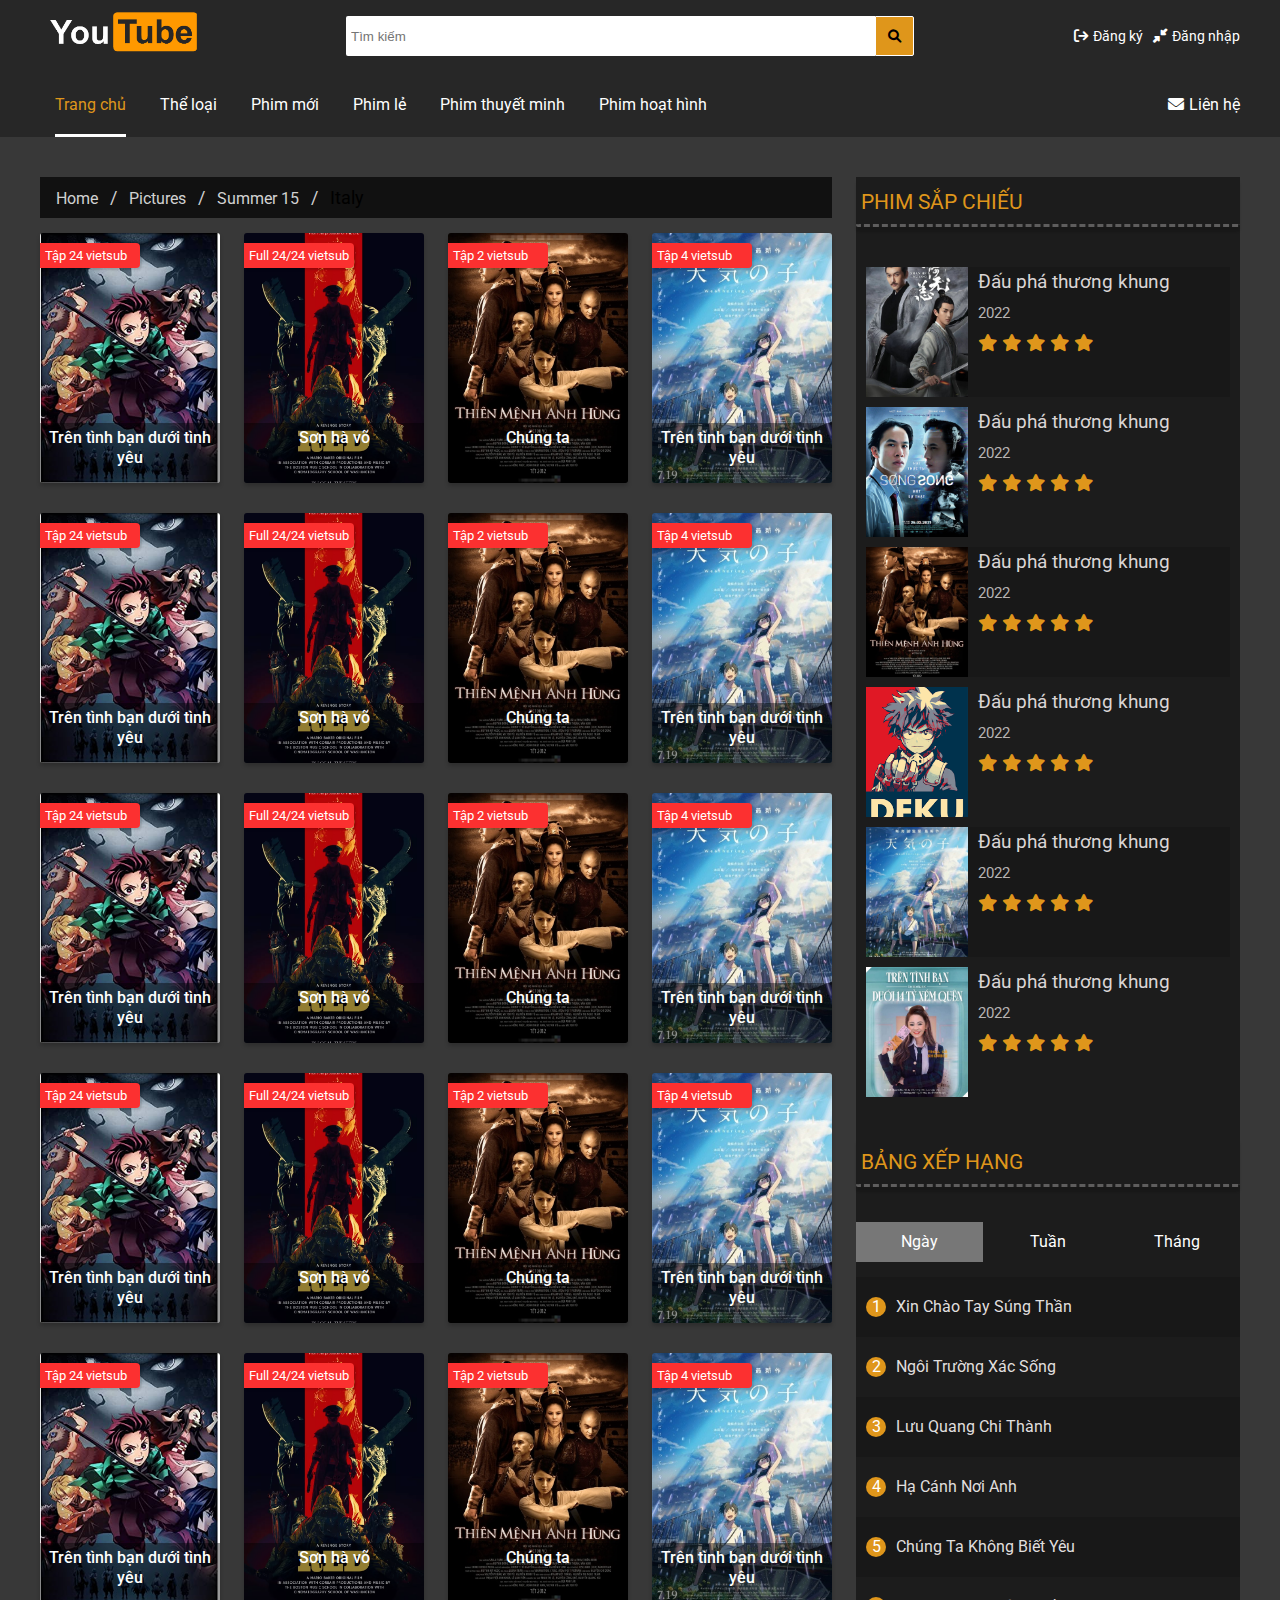
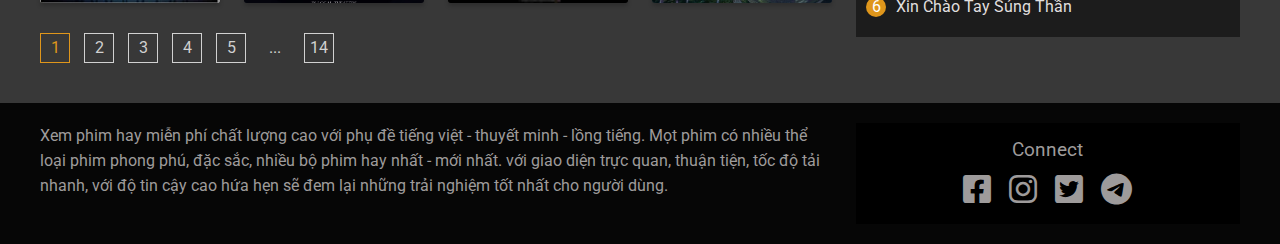
<file: product.html>
<!DOCTYPE html>
<html lang="en">
<head>
    <meta charset="UTF-8">
    <meta http-equiv="X-UA-Compatible" content="IE=edge">
    <meta name="viewport" content="width=device-width, initial-scale=1.0">
    <link rel="stylesheet" href="assets/css/main.css">
    <link rel="stylesheet" href="assets/css/grid.css">
    <link rel="stylesheet" href="assets/css/silder.css">
    <link rel="stylesheet" href="assets/css/reponsive.css">
    <link rel="preconnect" href="https://fonts.googleapis.com">
	<link rel="preconnect" href="https://fonts.gstatic.com" crossorigin>
	<link href="https://fonts.googleapis.com/css2?family=Roboto:ital,wght@0,100;0,300;0,400;0,500;1,100;1,300;1,400;1,500&display=swap" rel="stylesheet">
    <link rel="stylesheet" href="assets/FONT/fontawesome-free-6.0.0-web/css/all.min.css">
    <title>Document</title>
</head>
<body>
    <div class="wapper">
        <!-- header -->
        <div class="header">
            <!-- header top -->
            <div class="header-top">
                <div class="grid wide">
                    
                    <div class="row header-navbar">
                       
                        <div class="col l-3 m-12 c-12">
                            <div class="logo">
                                <img src="assets/img/logo.png" alt="">
                            </div>
                        </div>
                        <div class="col l-6 m-0 c-0"> 
                            <div class="search-top">
                                <input type="text" value="" placeholder="Tìm kiếm">
                                <ul class="history-search">
                                    <span class="title-history">Lịch sử tìm kiếm</span>
                                    <li class="history-search-item"><a href="">The human</a></li>
                                    <li class="history-search-item"><a href="">The ring</a></li>
                                    <li class="history-search-item"><a href="">Doremon</a></li>
                                </ul>
                                <button class="btn-search"><i class="fa-solid fa-magnifying-glass"></i></button>
                            </div>
                        </div>
                        <div class="col l-3 m-12 c-12 bar-login">
                            <div class="bar-reponsive"> <span><i class="fa-solid fa-bars"></i></span></div>
                            <div class="login-register">
                                
                                <div class="register-top">
                                    <span><i class="fa-solid fa-arrow-right-from-bracket"></i>Đăng ký</span>
                                </div>
                                <div class="login-top">
                                    <span><i class="fa-solid fa-down-left-and-up-right-to-center"></i>Đăng nhập</span>
                                    
                                </div>
                            </div>
                        </div>
                        <!-- search in mobile and Tablet -->
                        <div class="col l-0 m-o-2 c-o-2 m-8 c-8">
                            <div class="search-top">
                                <input type="text" value="" placeholder="Tìm kiếm">
                                <ul class="history-search">
                                    <span class="title-history">Lịch sử tìm kiếm</span>
                                    <li class="history-search-item"><a href="">The human</a></li>
                                    <li class="history-search-item"><a href="">The ring</a></li>
                                    <li class="history-search-item"><a href="">Doremon</a></li>
                                </ul>
                                <button class="btn-search"><i class="fa-solid fa-magnifying-glass"></i></button>
                            </div>
                        </div>
                        <!--end search in mobile and Tablet -->
                    </div>
                </div>
            </div>
            <!-- end-header-top -->
            <!-- header-bot -->
            <div class="header-bot">
                <div class="grid wide">
                    <div class="row">
                        <div class="col l-12 m-0 c-0">
                            <div class="wapper-menu-top">
                                <ul class="menu-top">
                                    <li class="menu-top-item active"><a href="index.html">Trang chủ</a></li>
                                    <li class="menu-top-item"><a href="">Thể loại</a>
                                        <ul class="dropdown">
                                            <li class="dropdown-item"><a href="product.html">Hành động</a></li>
                                            <li class="dropdown-item"><a href="product.html">Tình cảm</a></li>
                                            <li class="dropdown-item"><a href="product.html">Hài hước</a></li>
                                            <li class="dropdown-item"><a href="product.html">Cổ trang</a></li>
                                            <li class="dropdown-item"><a href="product.html">Kinh dị</a></li>
                                            <li class="dropdown-item"><a href="product.html">Khác</a></li>
                                        </ul>
                                    </li>
                                    <li class="menu-top-item"><a href="product.html">Phim mới</a></li>
                                    <li class="menu-top-item"><a href="product.html">Phim lẻ</a></li>
                                    <li class="menu-top-item"><a href="product.html">Phim thuyết minh</a></li>
                                    <li class="menu-top-item"><a href="product.html">Phim hoạt hình</a></li>
                                </ul>
                                <span class="contact"><i class="fa-solid fa-envelope"></i>Liên hệ</span>
                            </div>
                        </div>
                        <!-- menu use for mobile and tablet -->
                        
                        <div class="col l-0 m-4 c-6">
                            <div class="menu-reponsive-wapper">
                                <ul class="menu-reponsive">
                                    <li class="menu-reponsive-item"><a href="index.html">Trang chủ</a></li>
                                    <li class="menu-reponsive-item"><a href="#">Thể loại <span class="down-click"><i class="fa-solid fa-angle-down"></i></span></a>
                                        <ul class="dropdown-reponsive">
                                            <li class="dropdown-item-reponsive"><a href="product.htmlproduct-detail.html">Hành động</a></li>
                                            <li class="dropdown-item-reponsive"><a href="product.htmlproduct-detail.html">Tình cảm</a></li>
                                            <li class="dropdown-item-reponsive"><a href="product.htmlproduct-detail.html">Hài hước</a></li>
                                            <li class="dropdown-item-reponsive"><a href="product.htmlproduct-detail.html">Cổ trang</a></li>
                                            <li class="dropdown-item-reponsive"><a href="product.htmlproduct-detail.html">Kinh dị</a></li>
                                            <li class="dropdown-item-reponsive"><a href="product.htmlproduct-detail.html">Khác</a></li>
                                        </ul>                                    
                                    </li>
                                    <li class="menu-reponsive-item"><a href="product.htmlproduct-detail.html">Phim mới</a></li>
                                    <li class="menu-reponsive-item"><a href="product.htmlproduct-detail.html">Phim lẻ</a>
                                        
                                    </li>
                                    <li class="menu-reponsive-item"><a href="product.htmlproduct-detail.html">Phim thuyết minh</a></li>
                                    <li class="menu-reponsive-item"><a href="product.htmlproduct-detail.html">Phim hoạt hình</a></li>
                                </ul>
                                <span class="close-menu"><i class="fas fa-times close"></i></span>
                            </div>
                        </div>
                    </div>
                </div>
            </div>
            <!-- end-header-bot -->
        </div>
        <!-- end header -->
        <!-- main -->
        <div class="main">
            <!-- content -->

            <div class="grid wide">
                <div class="row">
                    <div class="col l-8">
                        <div class="product-item product-page">
                            <div class="row">
                                 <div class="col l-12 m-12 c-12">
                                    <div class="breadcrumbs">
                                        <ul class="breadcrumb">
                                            <li><a href="#">Home</a></li>
                                            <li><a href="#">Pictures</a></li>
                                            <li><a href="#">Summer 15</a></li>
                                            <li>Italy</li>
                                        </ul>
                                    </div>
                                </div>
                            </div>
                            <div class="row">
                                <div class="col l-3 m-3 c-6 content-product-card-item">
                                    <div class="product-card-item">
                                        <img src="assets/img/anime1.jpg" alt="">
                                        <a href="product-detail.html" class="title-card-item">Trên tình bạn dưới tình yêu</a>
                                        <a href="product-detail.html"> 
                                            <span class="play-item">
                                                <i class="fa-solid fa-circle-play"></i>
                                            </span>
                                        </a>
                                        <span class="sticker-item">Tập 24 vietsub</span>
                                    </div>
                                </div>
                                <div class="col l-3 m-3 c-6 content-product-card-item">
                                    <div class="product-card-item">
                                        <img src="assets/img/huong-dan-tao-poster-phim-cuc-chat-bang-photoshop-235-123.jpg" alt="">
                                        <a href="product-detail.html" class="title-card-item">Sơn hà võ</a>
                                        <a href="product-detail.html"> 
                                            <span class="play-item">
                                                <i class="fa-solid fa-circle-play"></i>
                                            </span>
                                        </a>
                                        <span class="sticker-item">Full 24/24 vietsub</span>
                                    </div>
                                </div>
                                <div class="col l-3 m-3 c-6 content-product-card-item">
                                    <div class="product-card-item">
                                        <img src="assets/img/nhung-toi-danh-dang-ngan-cua-poster-phim-viet-2012.jpg" alt="">
                                        <a href="product-detail.html" class="title-card-item">Chúng ta</a>
                                        <a href="product-detail.html"> 
                                            <span class="play-item">
                                                <i class="fa-solid fa-circle-play"></i>
                                            </span>
                                        </a>
                                        <span class="sticker-item">Tập 2 vietsub</span>
                                    </div>
                                </div>
                                <div class="col l-3 m-3 c-6 content-product-card-item">
                                    <div class="product-card-item">
                                        <img src="assets/img/anime2.jpg" alt="">
                                        <a href="product-detail.html" class="title-card-item">Trên tình bạn dưới tình yêu</a>
                                        <a href="product-detail.html"> 
                                            <span class="play-item">
                                                <i class="fa-solid fa-circle-play"></i>
                                            </span>
                                        </a>
                                        <span class="sticker-item">Tập 4 vietsub</span>
                                    </div>
                                </div>
                                <div class="col l-3 m-3 c-6 content-product-card-item">
                                    <div class="product-card-item">
                                        <img src="assets/img/anime1.jpg" alt="">
                                        <a href="product-detail.html" class="title-card-item">Trên tình bạn dưới tình yêu</a>
                                        <a href="product-detail.html"> 
                                            <span class="play-item">
                                                <i class="fa-solid fa-circle-play"></i>
                                            </span>
                                        </a>
                                        <span class="sticker-item">Tập 24 vietsub</span>
                                    </div>
                                </div>
                                <div class="col l-3 m-3 c-6 content-product-card-item">
                                    <div class="product-card-item">
                                        <img src="assets/img/huong-dan-tao-poster-phim-cuc-chat-bang-photoshop-235-123.jpg" alt="">
                                        <a href="product-detail.html" class="title-card-item">Sơn hà võ</a>
                                        <a href="product-detail.html"> 
                                            <span class="play-item">
                                                <i class="fa-solid fa-circle-play"></i>
                                            </span>
                                        </a>
                                        <span class="sticker-item">Full 24/24 vietsub</span>
                                    </div>
                                </div>
                                <div class="col l-3 m-3 c-6 content-product-card-item">
                                    <div class="product-card-item">
                                        <img src="assets/img/nhung-toi-danh-dang-ngan-cua-poster-phim-viet-2012.jpg" alt="">
                                        <a href="product-detail.html" class="title-card-item">Chúng ta</a>
                                        <a href="product-detail.html"> 
                                            <span class="play-item">
                                                <i class="fa-solid fa-circle-play"></i>
                                            </span>
                                        </a>
                                        <span class="sticker-item">Tập 2 vietsub</span>
                                    </div>
                                </div>
                                <div class="col l-3 m-3 c-6 content-product-card-item">
                                    <div class="product-card-item">
                                        <img src="assets/img/anime2.jpg" alt="">
                                        <a href="product-detail.html" class="title-card-item">Trên tình bạn dưới tình yêu</a>
                                        <a href="product-detail.html"> 
                                            <span class="play-item">
                                                <i class="fa-solid fa-circle-play"></i>
                                            </span>
                                        </a>
                                        <span class="sticker-item">Tập 4 vietsub</span>
                                    </div>
                                </div>
                                <div class="col l-3 m-3 c-6 content-product-card-item">
                                    <div class="product-card-item">
                                        <img src="assets/img/anime1.jpg" alt="">
                                        <a href="product-detail.html" class="title-card-item">Trên tình bạn dưới tình yêu</a>
                                        <a href="product-detail.html"> 
                                            <span class="play-item">
                                                <i class="fa-solid fa-circle-play"></i>
                                            </span>
                                        </a>
                                        <span class="sticker-item">Tập 24 vietsub</span>
                                    </div>
                                </div>
                                <div class="col l-3 m-3 c-6 content-product-card-item">
                                    <div class="product-card-item">
                                        <img src="assets/img/huong-dan-tao-poster-phim-cuc-chat-bang-photoshop-235-123.jpg" alt="">
                                        <a href="product-detail.html" class="title-card-item">Sơn hà võ</a>
                                        <a href="product-detail.html"> 
                                            <span class="play-item">
                                                <i class="fa-solid fa-circle-play"></i>
                                            </span>
                                        </a>
                                        <span class="sticker-item">Full 24/24 vietsub</span>
                                    </div>
                                </div>
                                <div class="col l-3 m-3 c-6 content-product-card-item">
                                    <div class="product-card-item">
                                        <img src="assets/img/nhung-toi-danh-dang-ngan-cua-poster-phim-viet-2012.jpg" alt="">
                                        <a href="product-detail.html" class="title-card-item">Chúng ta</a>
                                        <a href="product-detail.html"> 
                                            <span class="play-item">
                                                <i class="fa-solid fa-circle-play"></i>
                                            </span>
                                        </a>
                                        <span class="sticker-item">Tập 2 vietsub</span>
                                    </div>
                                </div>
                                <div class="col l-3 m-3 c-6 content-product-card-item">
                                    <div class="product-card-item">
                                        <img src="assets/img/anime2.jpg" alt="">
                                        <a href="product-detail.html" class="title-card-item">Trên tình bạn dưới tình yêu</a>
                                        <a href="product-detail.html"> 
                                            <span class="play-item">
                                                <i class="fa-solid fa-circle-play"></i>
                                            </span>
                                        </a>
                                        <span class="sticker-item">Tập 4 vietsub</span>
                                    </div>
                                </div>
                                <div class="col l-3 m-3 c-6 content-product-card-item">
                                    <div class="product-card-item">
                                        <img src="assets/img/anime1.jpg" alt="">
                                        <a href="product-detail.html" class="title-card-item">Trên tình bạn dưới tình yêu</a>
                                        <a href="product-detail.html"> 
                                            <span class="play-item">
                                                <i class="fa-solid fa-circle-play"></i>
                                            </span>
                                        </a>
                                        <span class="sticker-item">Tập 24 vietsub</span>
                                    </div>
                                </div>
                                <div class="col l-3 m-3 c-6 content-product-card-item">
                                    <div class="product-card-item">
                                        <img src="assets/img/huong-dan-tao-poster-phim-cuc-chat-bang-photoshop-235-123.jpg" alt="">
                                        <a href="product-detail.html" class="title-card-item">Sơn hà võ</a>
                                        <a href="product-detail.html"> 
                                            <span class="play-item">
                                                <i class="fa-solid fa-circle-play"></i>
                                            </span>
                                        </a>
                                        <span class="sticker-item">Full 24/24 vietsub</span>
                                    </div>
                                </div>
                                <div class="col l-3 m-3 c-6 content-product-card-item">
                                    <div class="product-card-item">
                                        <img src="assets/img/nhung-toi-danh-dang-ngan-cua-poster-phim-viet-2012.jpg" alt="">
                                        <a href="product-detail.html" class="title-card-item">Chúng ta</a>
                                        <a href="product-detail.html"> 
                                            <span class="play-item">
                                                <i class="fa-solid fa-circle-play"></i>
                                            </span>
                                        </a>
                                        <span class="sticker-item">Tập 2 vietsub</span>
                                    </div>
                                </div>
                                <div class="col l-3 m-3 c-6 content-product-card-item">
                                    <div class="product-card-item">
                                        <img src="assets/img/anime2.jpg" alt="">
                                        <a href="product-detail.html" class="title-card-item">Trên tình bạn dưới tình yêu</a>
                                        <a href="product-detail.html"> 
                                            <span class="play-item">
                                                <i class="fa-solid fa-circle-play"></i>
                                            </span>
                                        </a>
                                        <span class="sticker-item">Tập 4 vietsub</span>
                                    </div>
                                </div>
                                                                <div class="col l-3 m-3 c-6 content-product-card-item">
                                    <div class="product-card-item">
                                        <img src="assets/img/anime1.jpg" alt="">
                                        <a href="product-detail.html" class="title-card-item">Trên tình bạn dưới tình yêu</a>
                                        <a href="product-detail.html"> 
                                            <span class="play-item">
                                                <i class="fa-solid fa-circle-play"></i>
                                            </span>
                                        </a>
                                        <span class="sticker-item">Tập 24 vietsub</span>
                                    </div>
                                </div>
                                <div class="col l-3 m-3 c-6 content-product-card-item">
                                    <div class="product-card-item">
                                        <img src="assets/img/huong-dan-tao-poster-phim-cuc-chat-bang-photoshop-235-123.jpg" alt="">
                                        <a href="product-detail.html" class="title-card-item">Sơn hà võ</a>
                                        <a href="product-detail.html"> 
                                            <span class="play-item">
                                                <i class="fa-solid fa-circle-play"></i>
                                            </span>
                                        </a>
                                        <span class="sticker-item">Full 24/24 vietsub</span>
                                    </div>
                                </div>
                                <div class="col l-3 m-3 c-6 content-product-card-item">
                                    <div class="product-card-item">
                                        <img src="assets/img/nhung-toi-danh-dang-ngan-cua-poster-phim-viet-2012.jpg" alt="">
                                        <a href="product-detail.html" class="title-card-item">Chúng ta</a>
                                        <a href="product-detail.html"> 
                                            <span class="play-item">
                                                <i class="fa-solid fa-circle-play"></i>
                                            </span>
                                        </a>
                                        <span class="sticker-item">Tập 2 vietsub</span>
                                    </div>
                                </div>
                                <div class="col l-3 m-3 c-6 content-product-card-item">
                                    <div class="product-card-item">
                                        <img src="assets/img/anime2.jpg" alt="">
                                        <a href="product-detail.html" class="title-card-item">Trên tình bạn dưới tình yêu</a>
                                        <a href="product-detail.html"> 
                                            <span class="play-item">
                                                <i class="fa-solid fa-circle-play"></i>
                                            </span>
                                        </a>
                                        <span class="sticker-item">Tập 4 vietsub</span>
                                    </div>
                                </div>
                            </div>
                            <div class="row col l-12 m-12 c-8 c-o-2">
                                <div class="pagination-wapper">
                                    <ul class="pagination">
                                        <li class="pagination-item active"><a href="">1</a></li>
                                        <li class="pagination-item"><a href="">2</a></li>
                                        <li class="pagination-item"><a href="">3</a></li>
                                        <li class="pagination-item"><a href="">4</a></li>
                                        <li class="pagination-item"><a href="">5</a></li>
                                        <li class="pagination-item none-item"><a href="">...</a></li>
                                        <li class="pagination-item"><a href="">14</a></li>
                                    </ul>
                                </div>
                            </div>
                        </div>
                    </div>
                    <div class="col l-4 m-0 c-0">
                        <!-- sidebar -->
                        <div class="product-sidebar product-page">
                            <div class="sidebar-first">
                                <div class="title-product-content">
                                    <p class="title-product ">PHIM SẮP CHIẾU</p>
                                </div>
                                <div class="sidebar-items">
                                    <div class="sidebar-item">
                                        <img src="assets/img/Son-Ha-Vo-Dang-Shan-He-Wu-Yang-2021-poster.jpg" alt="">
                                        <div class="sidebar-item-description">
                                            <span class="sidebar-item-title">Đấu phá thương khung</span><br>
                                            <span class="sidebar-item-year">2022</span><br>
                                            <span class="sidebar-item-rote">
                                                <i class="fa-solid fa-star"></i>
                                                <i class="fa-solid fa-star"></i>
                                                <i class="fa-solid fa-star"></i>
                                                <i class="fa-solid fa-star"></i>
                                                <i class="fa-solid fa-star"></i>
                                            </span>
                                        </div>
                                    </div>
                                    <div class="sidebar-item">
                                        <img src="assets/img/143614962101593628121656257027113781661190621o-1612012073344261510252.jpg" alt="">
                                        <div class="sidebar-item-description">
                                            <span class="sidebar-item-title">Đấu phá thương khung</span><br>
                                            <span class="sidebar-item-year">2022</span><br>
                                            <span class="sidebar-item-rote">
                                                <i class="fa-solid fa-star"></i>
                                                <i class="fa-solid fa-star"></i>
                                                <i class="fa-solid fa-star"></i>
                                                <i class="fa-solid fa-star"></i>
                                                <i class="fa-solid fa-star"></i>
                                            </span>
                                        </div>
                                    </div>
                                    <div class="sidebar-item">
                                        <img src="assets/img/nhung-toi-danh-dang-ngan-cua-poster-phim-viet-2012.jpg" alt="">
                                        <div class="sidebar-item-description">
                                            <span class="sidebar-item-title">Đấu phá thương khung</span><br>
                                            <span class="sidebar-item-year">2022</span><br>
                                            <span class="sidebar-item-rote">
                                                <i class="fa-solid fa-star"></i>
                                                <i class="fa-solid fa-star"></i>
                                                <i class="fa-solid fa-star"></i>
                                                <i class="fa-solid fa-star"></i>
                                                <i class="fa-solid fa-star"></i>
                                            </span>
                                        </div>
                                    </div>
                                    <div class="sidebar-item">
                                        <img src="assets/img/anime2.png" alt="">
                                        <div class="sidebar-item-description">
                                            <span class="sidebar-item-title">Đấu phá thương khung</span><br>
                                            <span class="sidebar-item-year">2022</span><br>
                                            <span class="sidebar-item-rote">
                                                <i class="fa-solid fa-star"></i>
                                                <i class="fa-solid fa-star"></i>
                                                <i class="fa-solid fa-star"></i>
                                                <i class="fa-solid fa-star"></i>
                                                <i class="fa-solid fa-star"></i>
                                            </span>
                                        </div>
                                    </div>
                                    <div class="sidebar-item">
                                        <img src="assets/img/anime2.jpg" alt="">
                                        <div class="sidebar-item-description">
                                            <span class="sidebar-item-title">Đấu phá thương khung</span><br>
                                            <span class="sidebar-item-year">2022</span><br>
                                            <span class="sidebar-item-rote">
                                                <i class="fa-solid fa-star"></i>
                                                <i class="fa-solid fa-star"></i>
                                                <i class="fa-solid fa-star"></i>
                                                <i class="fa-solid fa-star"></i>
                                                <i class="fa-solid fa-star"></i>
                                            </span>
                                        </div>
                                    </div>
                                    <div class="sidebar-item">
                                        <img src="assets/img/186558498_184455743573318_2474991783731399048_n_PTAT.jpg" alt="">
                                        <div class="sidebar-item-description">
                                            <span class="sidebar-item-title">Đấu phá thương khung</span><br>
                                            <span class="sidebar-item-year">2022</span><br>
                                            <span class="sidebar-item-rote">
                                                <i class="fa-solid fa-star"></i>
                                                <i class="fa-solid fa-star"></i>
                                                <i class="fa-solid fa-star"></i>
                                                <i class="fa-solid fa-star"></i>
                                                <i class="fa-solid fa-star"></i>
                                            </span>
                                        </div>
                                    </div>
                                </div>
                            </div>
                            <div class="sidebar-second">
                                <div class="title-product-content">
                                    <p class="title-product ">BẢNG XẾP HẠNG</p>
                                </div>
                                <div class="tabs-items">
                                    <ul class="tab-list">
                                        <li class="tab-list-item active">Ngày</li>
                                        <li class="tab-list-item">Tuần</li>
                                        <li class="tab-list-item">Tháng</li>
                                    </ul>
                                </div>
                                <div class="tabs-content active">
                                    <ul class="tab-list-content ">
                                        <li class="tab-list-item-content active"><span class="tab-list-content-number">1</span><a href="">Xin Chào Tay Súng Thần</a></li>
                                        <li class="tab-list-item-content"><span class="tab-list-content-number">2</span><a href="">Ngôi Trường Xác Sống</a></li>
                                        <li class="tab-list-item-content"><span class="tab-list-content-number">3</span><a href="">Lưu Quang Chi Thành</a></li>
                                        <li class="tab-list-item-content"><span class="tab-list-content-number">4</span><a href="">Hạ Cánh Nơi Anh</a></li>
                                        <li class="tab-list-item-content"><span class="tab-list-content-number">5</span><a href="">Chúng Ta Không Biết Yêu</a></li>
                                        <li class="tab-list-item-content"><span class="tab-list-content-number">6</span><a href="">Xin Chào Tay Súng Thần</a></li>
                                    
                                    </ul>
                                </div>
                                <div class="tabs-content">
                                    <ul class="tab-list-content">
                                        <li class="tab-list-item-content active"><span class="tab-list-content-number">1</span><a href="">Chúng Ta Không Biết Yêu</a></li>
                                        <li class="tab-list-item-content"><span class="tab-list-content-number">2</span><a href="">Hạ Cánh Nơi Anh</a></li>
                                        <li class="tab-list-item-content"><span class="tab-list-content-number">3</span><a href="">Lưu Quang Chi Thành</a></li>
                                        <li class="tab-list-item-content"><span class="tab-list-content-number">4</span><a href="">Ngôi Trường Xác Sống</a></li>
                                        <li class="tab-list-item-content"><span class="tab-list-content-number">5</span><a href="">Xin Chào Tay Súng Thần</a></li>
                                        <li class="tab-list-item-content"><span class="tab-list-content-number">6</span><a href="">Xin Chào Tay Súng Thần</a></li>
                                    

                                    </ul>
                                </div>
                                <div class="tabs-content">
                                    <ul class="tab-list-content">
                                        <li class="tab-list-item-content active"><span class="tab-list-content-number">1</span><a href="">Lưu Quang Chi Thành</a></li>
                                        <li class="tab-list-item-content"><span class="tab-list-content-number">2</span><a href="">Xin Chào Tay Súng Thần</a></li>
                                        <li class="tab-list-item-content"><span class="tab-list-content-number">3</span><a href="">Hạ Cánh Nơi Anh</a></li>
                                        <li class="tab-list-item-content"><span class="tab-list-content-number">4</span><a href="">Kính Song Thành</a></li>
                                        <li class="tab-list-item-content"><span class="tab-list-content-number">5</span><a href="">Hoa Tuyết Điểm</a></li>
                                        <li class="tab-list-item-content"><span class="tab-list-content-number">6</span><a href="">Xin Chào Tay Súng Thần</a></li>
                                    

                                    </ul>
                                </div>
                            </div>
                        </div>

                    </div>
                </div>
            </div>
            <!-- end-content -->
        </div>
    </div>
    <!-- end-main -->
    <!-- footer -->
    <div class="footer">
        <div class="grid wide">
            <div class="row">
                <div class="col l-8 m-12 c-12">
                    <div class="footer-left">
                        <p class ="footer-left-content">
                            Xem phim hay miễn phí chất lượng cao với phụ đề tiếng việt - thuyết minh - lồng tiếng. Mọt phim có nhiều thể loại phim phong phú, đặc sắc, nhiều bộ phim hay nhất - mới nhất.
    
                            với giao diện trực quan, thuận tiện, tốc độ tải nhanh, với độ tin cậy cao hứa hẹn sẽ đem lại những trải nghiệm tốt nhất cho người dùng.
                        </p>
                    </div>
                </div>
                <div class="col l-4 m-12 c-12">
                    <div class="footer-right">
                        <p class="connect">Connect</p>
                        <div class="connect-list">
                            <i class="fa-brands fa-facebook-square"></i>
                            <i class="fa-brands fa-instagram"></i>
                            <i class="fa-brands fa-twitter-square"></i>
                            <i class="fa-brands fa-telegram"></i>
                        </div>
                    </div>
                </div>
            </div>
        </div>
        <!-- form login and modal -->
        <div class="modal">
			
        </div>
        <div class="form-login-wapper">
            <div class="form-login">
                <div class="form-login-body">
                    <span class="form-login-title">Đăng nhập</span>
                    <div class="auth-form">
                        <div class="auth-form-group">
                            <input class="auth-form-input" type="text" name="" placeholder="Nhập email của bạn" id="">
                        </div>
                        <div class="auth-form-group">
                            <input class="auth-form-input" type="password" name="" placeholder="Nhập mật khẩu của bạn" id="">
                        </div>
                    </div>
                    <div class="auth-form-help">
                        <a href=""> <span> Quên mật khẩu </span> </a>
                        <a href="">Cần trợ giúp ?</a>
                    </div>
                    <div class="auth-form-controls">
                        <button class="btn btn-primary">ĐĂNG NHẬP</button>
                    </div>
                </div>
                <span class="close-menu close-form"><i class="fas fa-times close"></i></span>
            </div>
        </div>
        
    </div>
    
    <!-- end-footer -->
    <script src="assets/js/silder.js"> </script>
    <script src="assets/js/main.js"> </script>
</body>
</html>
</file>
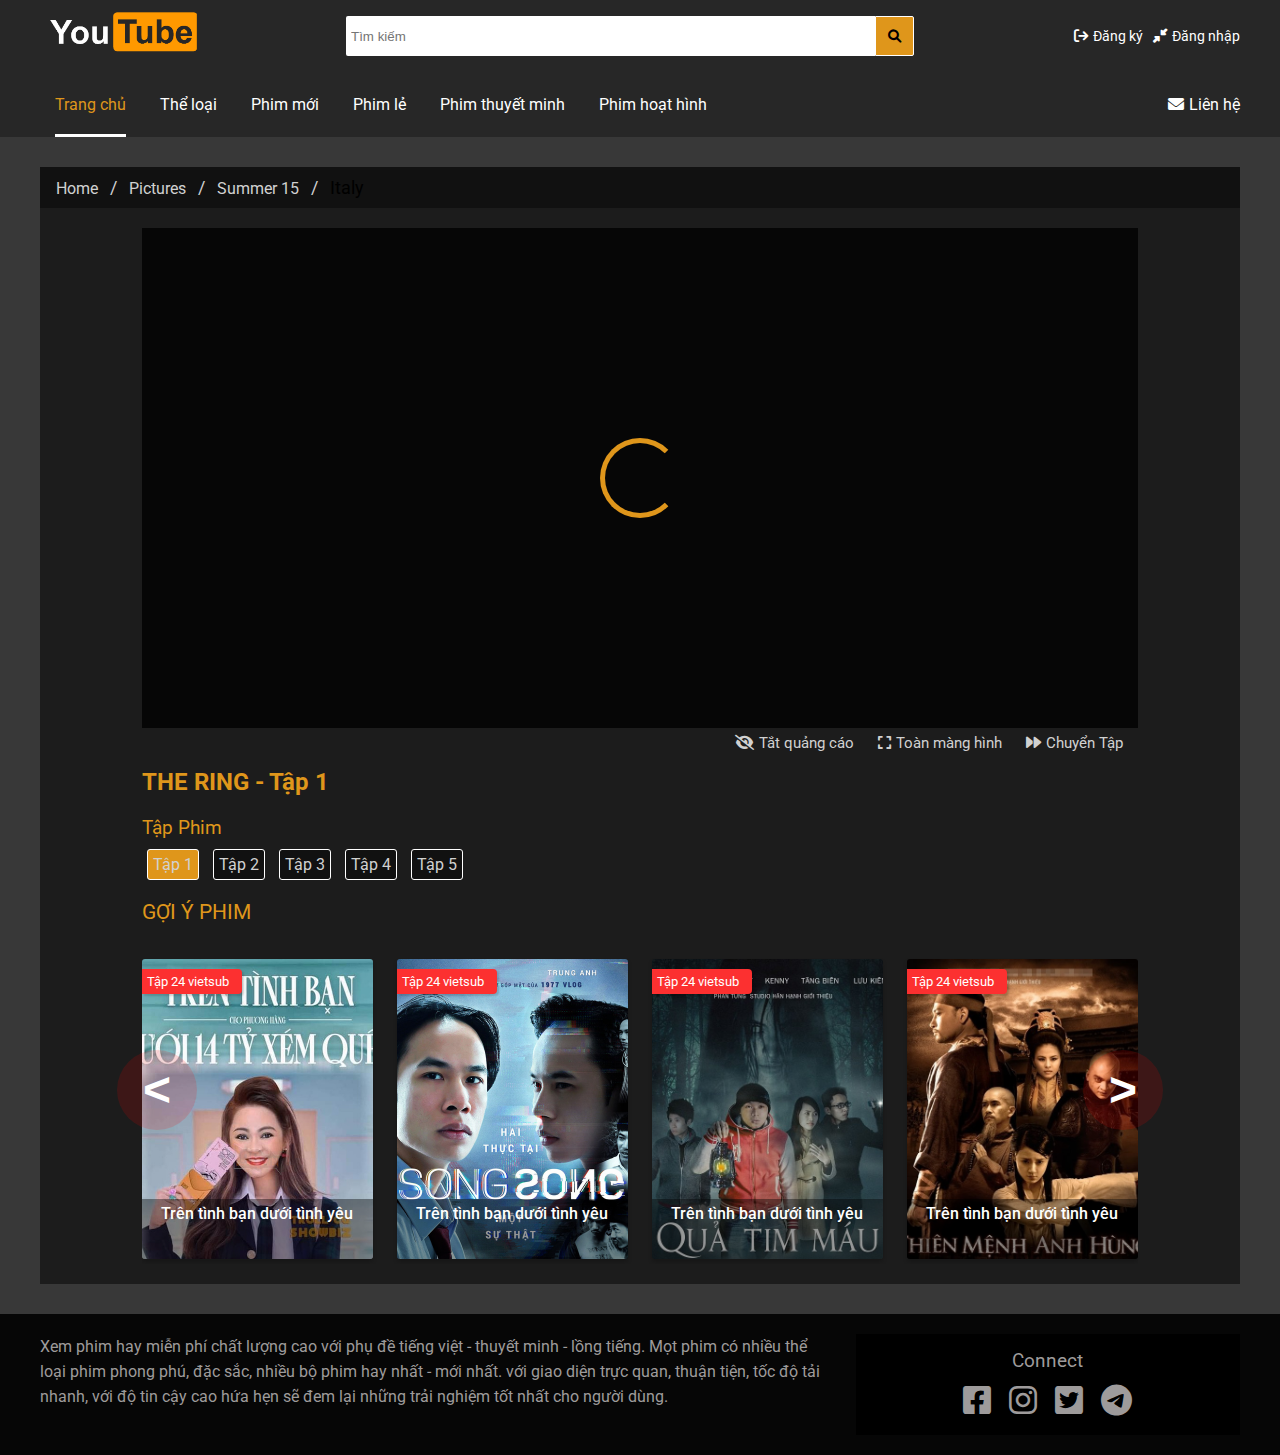
<file: view.html>
<!DOCTYPE html>
<html lang="en">
<head>
    <meta charset="UTF-8">
    <meta http-equiv="X-UA-Compatible" content="IE=edge">
    <meta name="viewport" content="width=device-width, initial-scale=1.0">
    <link rel="stylesheet" href="assets/css/main.css">
    <link rel="stylesheet" href="assets/css/grid.css">
    <link rel="stylesheet" href="assets/css/silder.css">
    <link rel="stylesheet" href="assets/css/reponsive.css">
    <link rel="preconnect" href="https://fonts.googleapis.com">
    <link rel="preconnect" href="https://fonts.gstatic.com" crossorigin>
    <link href="https://fonts.googleapis.com/css2?family=Roboto:ital,wght@0,100;0,300;0,400;0,500;1,100;1,300;1,400;1,500&display=swap" rel="stylesheet">
    <link rel="stylesheet" href="assets/FONT/fontawesome-free-6.0.0-web/css/all.min.css">
    <title>Product detail</title>
</head>
<body>
    <div class="wapper">
        <!-- header -->
        <div class="header">
            <!-- header top -->
            <div class="header-top">
                <div class="grid wide">
                    
                    <div class="row header-navbar">
                       
                        <div class="col l-3 m-12 c-12">
                            <div class="logo">
                                <img src="assets/img/logo.png" alt="">
                            </div>
                        </div>
                        <div class="col l-6 m-0 c-0"> 
                            <div class="search-top">
                                <input type="text" value="" placeholder="Tìm kiếm">
                                <ul class="history-search">
                                    <span class="title-history">Lịch sử tìm kiếm</span>
                                    <li class="history-search-item"><a href="">The human</a></li>
                                    <li class="history-search-item"><a href="">The ring</a></li>
                                    <li class="history-search-item"><a href="">Doremon</a></li>
                                </ul>
                                <button class="btn-search"><i class="fa-solid fa-magnifying-glass"></i></button>
                            </div>
                        </div>
                        <div class="col l-3 m-12 c-12 bar-login">
                            <div class="bar-reponsive"> <span><i class="fa-solid fa-bars"></i></span></div>
                            <div class="login-register">
                                
                                <div class="register-top">
                                    <span><i class="fa-solid fa-arrow-right-from-bracket"></i>Đăng ký</span>
                                </div>
                                <div class="login-top">
                                    <span><i class="fa-solid fa-down-left-and-up-right-to-center"></i>Đăng nhập</span>
                                    
                                </div>
                            </div>
                        </div>
                        <!-- search in mobile and Tablet -->
                        <div class="col l-0 m-o-2 c-o-2 m-8 c-8">
                            <div class="search-top">
                                <input type="text" value="" placeholder="Tìm kiếm">
                                <ul class="history-search">
                                    <span class="title-history">Lịch sử tìm kiếm</span>
                                    <li class="history-search-item"><a href="">The human</a></li>
                                    <li class="history-search-item"><a href="">The ring</a></li>
                                    <li class="history-search-item"><a href="">Doremon</a></li>
                                </ul>
                                <button class="btn-search"><i class="fa-solid fa-magnifying-glass"></i></button>
                            </div>
                        </div>
                        <!--end search in mobile and Tablet -->
                    </div>
                </div>
            </div>
            <!-- end-header-top -->
            <!-- header-bot -->
            <div class="header-bot">
                <div class="grid wide">
                    <div class="row">
                        <div class="col l-12 m-0 c-0">
                            <div class="wapper-menu-top">
                                <ul class="menu-top">
                                    <li class="menu-top-item active"><a href="index.html">Trang chủ</a></li>
                                    <li class="menu-top-item"><a href="">Thể loại</a>
                                        <ul class="dropdown">
                                            <li class="dropdown-item"><a href="product.html">Hành động</a></li>
                                            <li class="dropdown-item"><a href="product.html">Tình cảm</a></li>
                                            <li class="dropdown-item"><a href="product.html">Hài hước</a></li>
                                            <li class="dropdown-item"><a href="product.html">Cổ trang</a></li>
                                            <li class="dropdown-item"><a href="product.html">Kinh dị</a></li>
                                            <li class="dropdown-item"><a href="product.html">Khác</a></li>
                                        </ul>
                                    </li>
                                    <li class="menu-top-item"><a href="product.html">Phim mới</a></li>
                                    <li class="menu-top-item"><a href="product.html">Phim lẻ</a></li>
                                    <li class="menu-top-item"><a href="product.html">Phim thuyết minh</a></li>
                                    <li class="menu-top-item"><a href="product.html">Phim hoạt hình</a></li>
                                </ul>
                                <span class="contact"><i class="fa-solid fa-envelope"></i>Liên hệ</span>
                            </div>
                        </div>
                        <!-- menu use for mobile and tablet -->
                        
                        <div class="col l-0 m-4 c-6">
                            <div class="menu-reponsive-wapper">
                                <ul class="menu-reponsive">
                                    <li class="menu-reponsive-item"><a href="index.html">Trang chủ</a></li>
                                    <li class="menu-reponsive-item"><a href="#">Thể loại <span class="down-click"><i class="fa-solid fa-angle-down"></i></span></a>
                                        <ul class="dropdown-reponsive">
                                            <li class="dropdown-item-reponsive"><a href="product.html">Hành động</a></li>
                                            <li class="dropdown-item-reponsive"><a href="product.html">Tình cảm</a></li>
                                            <li class="dropdown-item-reponsive"><a href="product.html">Hài hước</a></li>
                                            <li class="dropdown-item-reponsive"><a href="product.html">Cổ trang</a></li>
                                            <li class="dropdown-item-reponsive"><a href="product.html">Kinh dị</a></li>
                                            <li class="dropdown-item-reponsive"><a href="product.html">Khác</a></li>
                                        </ul>                                    
                                    </li>
                                    <li class="menu-reponsive-item"><a href="product.html">Phim mới</a></li>
                                    <li class="menu-reponsive-item"><a href="product.html">Phim lẻ</a>
                                        
                                    </li>
                                    <li class="menu-reponsive-item"><a href="product.html">Phim thuyết minh</a></li>
                                    <li class="menu-reponsive-item"><a href="product.html">Phim hoạt hình</a></li>
                                </ul>
                                <span class="close-menu"><i class="fas fa-times close"></i></span>
                            </div>
                        </div>
                    </div>
                </div>
            </div>
            <!-- end-header-bot -->
        </div>
        <!-- end header -->
        <!-- main -->
        <div class="main">
            <div class="grid wide">
                <div class="row">
                    <div class="col l-12 m-12 c-12">
                        <div class="breadcrumbs">
                            <ul class="breadcrumb">
                                <li><a href="#">Home</a></li>
                                <li><a href="#">Pictures</a></li>
                                <li><a href="#">Summer 15</a></li>
                                <li>Italy</li>
                            </ul>
                        </div>
                    </div>
                </div>
                <div class="wapper-view">
                    <div class="row">
                        <div class="col l-10 l-o-1 m-10 m-o-1 c-12">
                            <div class="view-main">
                                <div class="loadingg"></div>
                            </div>
                            <div class="view-chap-selection-wapper ">
                                <ul class="view-chap-selection">
                                    <li class="view-chap-selection-item"> <i class="fa-solid fa-eye-slash"></i>Tắt quảng cáo</li>
                                    <li class="view-chap-selection-item"><i class="fa-solid fa-expand"></i>Toàn màng hình</li>
                                    <li class="view-chap-selection-item"><i class="fa-solid fa-forward"></i>Chuyển Tập</li>
                                </ul>
                            </div>
                            <div class="title-product-detail-wapper view">
                                <h2 class="title-product-detail">THE RING - Tập 1</h2>
                            </div>
                            <div class="view-chap-wapper">
                                <p class="title-view-chap">
                                    Tập Phim
                                </p>
                                <ul class="view-chap">
                                    <li class="view-chap-item active"><a href="">Tập 1</a></li>
                                    <li class="view-chap-item"><a href="">Tập 2</a></li>
                                    <li class="view-chap-item"><a href="">Tập 3</a></li>
                                    <li class="view-chap-item"><a href="">Tập 4</a></li>
                                    <li class="view-chap-item"><a href="">Tập 5</a></li>
                                </ul>
                            </div>
                            <!-- silder -->
                            <div class="grid wide silder silder-page">
                                <div class="row">
                                    <div class="col l-12 m-12 c-12">
                                        <p class="title-product">GỢI Ý PHIM</p>
                                    </div>
                                </div>
                                <div class="silder-wapper page">
                                    <div class="row silder-main">
                                        <div class="col l-3 m-3 c-6 card-silder">
                                            <div class="product-card-item page">
                                                <img src="assets/img/186558498_184455743573318_2474991783731399048_n_PTAT.jpg" alt="">
                                                <a href="" class="title-card-item">Trên tình bạn dưới tình yêu</a>
                                                <a href=""> 
                                                    <span class="play-item">
                                                        <i class="fa-solid fa-circle-play"></i>
                                                    </span>
                                                </a>
                                                <span class="sticker-item">Tập 24 vietsub</span>
                                            </div>
                                        </div>
                                        <div class="col l-3 m-3 c-6 card-silder">
                                            <div class="product-card-item page">
                                                <img src="assets/img/143614962101593628121656257027113781661190621o-1612012073344261510252.jpg" alt="">
                                                <a href="" class="title-card-item">Trên tình bạn dưới tình yêu</a>
                                                <a href=""> 
                                                    <span class="play-item">
                                                        <i class="fa-solid fa-circle-play"></i>
                                                    </span>
                                                </a>
                                                <span class="sticker-item">Tập 24 vietsub</span>
                                            </div>
                                        </div>
                                        <div class="col l-3 m-3 c-6 card-silder">
                                            <div class="product-card-item page">
                                                <img src="assets/img/311220201609414483.jpeg" alt="">
                                                <a href="" class="title-card-item">Trên tình bạn dưới tình yêu</a>
                                                <a href=""> 
                                                    <span class="play-item">
                                                        <i class="fa-solid fa-circle-play"></i>
                                                    </span>
                                                </a>
                                                <span class="sticker-item">Tập 24 vietsub</span>
                                            </div>
                                        </div>
                                        <div class="col l-3 m-3 c-6 card-silder">
                                            <div class="product-card-item page">
                                                <img src="assets/img/nhung-toi-danh-dang-ngan-cua-poster-phim-viet-2012.jpg" alt="">
                                                <a href="" class="title-card-item">Trên tình bạn dưới tình yêu</a>
                                                <a href=""> 
                                                    <span class="play-item">
                                                        <i class="fa-solid fa-circle-play"></i>
                                                    </span>
                                                </a>
                                                <span class="sticker-item">Tập 24 vietsub</span>
                                            </div>
                                        </div>
                                        <div class="col l-3 m-3 c-6 card-silder">
                                            <div class="product-card-item page">
                                                <img src="assets/img/186558498_184455743573318_2474991783731399048_n_PTAT.jpg" alt="">
                                                <a href="" class="title-card-item">Trên tình bạn dưới tình yêu</a>
                                                <a href=""> 
                                                    <span class="play-item">
                                                        <i class="fa-solid fa-circle-play"></i>
                                                    </span>
                                                </a>
                                                <span class="sticker-item">Tập 24 vietsub</span>
                                            </div>
                                        </div>
                                        <div class="col l-3 m-3 c-6 card-silder">
                                            <div class="product-card-item page">
                                                <img src="assets/img/143614962101593628121656257027113781661190621o-1612012073344261510252.jpg" alt="">
                                                <a href="" class="title-card-item">Trên tình bạn dưới tình yêu</a>
                                                <a href=""> 
                                                    <span class="play-item">
                                                        <i class="fa-solid fa-circle-play"></i>
                                                    </span>
                                                </a>
                                                <span class="sticker-item">Tập 24 vietsub</span>
                                            </div>
                                        </div>
                                        <div class="col l-3 m-3 c-6 card-silder">
                                            <div class="product-card-item page">
                                                <img src="assets/img/311220201609414483.jpeg" alt="">
                                                <a href="" class="title-card-item">Trên tình bạn dưới tình yêu</a>
                                                <a href=""> 
                                                    <span class="play-item">
                                                        <i class="fa-solid fa-circle-play"></i>
                                                    </span>
                                                </a>
                                                <span class="sticker-item">Tập 24 vietsub</span>
                                            </div>
                                        </div>
                                        <div class="col l-3 m-3 c-6 card-silder">
                                            <div class="product-card-item page">
                                                <img src="assets/img/nhung-toi-danh-dang-ngan-cua-poster-phim-viet-2012.jpg" alt="">
                                                <a href="" class="title-card-item">Trên tình bạn dưới tình yêu</a>
                                                <a href=""> 
                                                    <span class="play-item">
                                                        <i class="fa-solid fa-circle-play"></i>
                                                    </span>
                                                </a>
                                                <span class="sticker-item">Tập 24 vietsub</span>
                                            </div>
                                        </div>
                                        
                                    </div>
                                </div>
                                <button class="next">></button>
                                <button class="back"><</button>
                            </div>
                        </div>
                        </div>
                        
                    </div>
                    <div class="row">
                        <div class="col l-12 c-12 m-12">
                            
                    </div>
                </div>


            </div>
        </div>
    </div>
    <!-- end-main -->
    <!-- footer -->
    <div class="footer">
        <div class="grid wide">
            <div class="row">
                <div class="col l-8 m-12 c-12">
                    <div class="footer-left">
                        <p class ="footer-left-content">
                            Xem phim hay miễn phí chất lượng cao với phụ đề tiếng việt - thuyết minh - lồng tiếng. Mọt phim có nhiều thể loại phim phong phú, đặc sắc, nhiều bộ phim hay nhất - mới nhất.
    
                            với giao diện trực quan, thuận tiện, tốc độ tải nhanh, với độ tin cậy cao hứa hẹn sẽ đem lại những trải nghiệm tốt nhất cho người dùng.
                        </p>
                    </div>
                </div>
                <div class="col l-4 m-12 c-12">
                    <div class="footer-right">
                        <p class="connect">Connect</p>
                        <div class="connect-list">
                            <i class="fa-brands fa-facebook-square"></i>
                            <i class="fa-brands fa-instagram"></i>
                            <i class="fa-brands fa-twitter-square"></i>
                            <i class="fa-brands fa-telegram"></i>
                        </div>
                    </div>
                </div>
            </div>
        </div>
        <!-- form login and modal -->
        <div class="modal">
            
        </div>
        <div class="form-login-wapper">
            <div class="form-login">
                <div class="form-login-body">
                    <span class="form-login-title">Đăng nhập</span>
                    <div class="auth-form">
                        <div class="auth-form-group">
                            <input class="auth-form-input" type="text" name="" placeholder="Nhập email của bạn" id="">
                        </div>
                        <div class="auth-form-group">
                            <input class="auth-form-input" type="password" name="" placeholder="Nhập mật khẩu của bạn" id="">
                        </div>
                    </div>
                    <div class="auth-form-help">
                        <a href=""> <span> Quên mật khẩu </span> </a>
                        <a href="">Cần trợ giúp ?</a>
                    </div>
                    <div class="auth-form-controls">
                        <button class="btn btn-primary">ĐĂNG NHẬP</button>
                    </div>
                </div>
                <span class="close-menu close-form"><i class="fas fa-times close"></i></span>
            </div>
        </div>
        
    </div>
    
    <!-- end-footer -->
    <script src="assets/js/silder.js"> </script>
    <script src="assets/js/main.js"> </script>
</body>
</html>
</file>
<file: assets/css/main.css>
/* ==============================base================================== */

:root{
    --primary: #df961b;
}


*{
    padding: 0;
    margin: 0;
    box-sizing: border-box;
}
html{
	font-family: 'Roboto', sans-serif;
}
a{
    text-decoration: none;
}

ul li{
    list-style: none;
}

/* card-item */
.title-product{
    color: var(--primary);
    margin-bottom: 20px;
    font-size: 130%;
}
.product-card-item{
    display: flex;
    border-radius: 3px;
    overflow: hidden;
    position: relative;
    margin: 15px 0;
    box-shadow: 0 3px 4px rgb(0 0 0/20%);

}
.product-card-item img{
    width: 100%;
    height: 400px;
    object-fit: cover;
}
.product-card-item:hover img{
    transform: scale(1.1);
    transition: 1s;
}
.product-card-item.page{
    height: 300px;
}
.product-card-item.page.note {
    height: 400px;
}
.product-card-item:hover .play-item{
    opacity: 1;
    z-index: 1;
    transition: 2s;
}
.product-card-item .title-card-item{
    position: absolute;
    cursor: pointer;
    color: #fff;
    display: block;
    line-height: 20px;
    height: 60px;
    width: 100%;
    padding: 5px 0;
    text-align: center;
    background-color: rgb(0 0 0/40%);
    bottom: 0;
    font-weight: 500;
    display: -webkit-box;
	-webkit-box-orient: vertical;
	-webkit-line-clamp: 2;
}
.product-card-item.title-card-item-product-detail{
 /*   display: flex;
    justify-content: space-between;
    align-items: center;*/
    height: 100px !important;
}
.btn-download, .btn-view{
    width: 40%;
    padding: 10px;
    background-color: #5cb85c;
    border: none;
    border-radius: 2px;
    color: #fff;
    margin-top: 3%;
    cursor: pointer;
}
.btn-view{
    background-color: #d9534f;
}
.play-item{
    font-size: 200%;
    display: block;
    height: 80px;
    width: 80px;
    line-height: 80px;
    border-radius: 50%;
    text-align: center;
    background-color: var(--primary);
    color:#fff;
    position: absolute;
    left: 50%;
    top: 40%;
    transform: translateX(-50%);
    opacity: 0;

    
}
.sticker-item{
    position: absolute;
    display: block;
    height: 25px;
    min-width: 100px;
    line-height: 25px;
    background-color:rgb(252, 48, 48);
    color: #fff;
    top: 10px;
    left: 0px; 
    border-radius: 0 4px 4px 0;
    padding: 0 5px; 
    box-shadow: 2px 2px 2px rgb(0 0 0/15%);  
    font-size: 80%;
}

/* modal */
.modal{
    
    display: none;
    position: fixed;
    left: 0;
    right: 0;
    top: 0;
    bottom: 0;
    background-color: rgba(0, 0, 0, 0.3);

}
.pagination{
    margin-top: 15px;
}
.pagination-item{
    display: inline-flex;
    padding: 5px;
    height: 30px;
    width: 30px;
    line-height: 30px;
    justify-content: center;
    align-items: center;
    border: 1px solid #d1d1d1;
    margin-right: 10px;
}
.pagination-item.active{ border: 1px solid var(--primary);}
.pagination-item.active a{
    color: var(--primary);
}
.pagination-item.none-item{border: none;}
.pagination-item a{
    text-align: center;
    color: #d1d1d1;
    display: block;

}
.pagination-item a:hover{
    color: var(--primary);
}
.title-product-detail-wapper.view{
    margin-top: 40px;
}
/* ===================================================header============================================ */
.header{
    background-color: #272727;
    color: #fff;
}
.header-top{
    min-height: 75px;
}
.header-navbar{
    align-items: center;
}

.header-top .logo img{
    width: 60%;
    height: 60%;
    object-fit: cover;
}
.search-top{
    display: flex;
    /* justify-content: center; */
    position: relative;
}
.search-top input{
    width: 90%;
    height: 40px;
    padding: 5px;
    border-radius:2px 0 0 2px;
    border: none;
    position: relative;
}
.search-top input:focus ~ .history-search{
    display: block;
    opacity: 100%;
}
.search-top .btn-search{
   width: 39px;
   height:40px;
   border: none;
   background-color: var(--primary);
   border: 1px solid #fff;
   border-radius:0 2px 2px 0;
}
.history-search{ 
    position: absolute;
    background-color: #fff;
    width: 90%;
    top: 102%;
    left: 0;
    box-shadow: 0 2px 2px rgb(0 0 0/15%);
    opacity: 0;
    transition: 0.5s;
    z-index: 1;
    display: none;
}
.title-history{
    color: #999;
    font-size: 90%;
    padding: 0 5px;
}
.history-search-item{
    width: 100%;
    padding:0 5px;
    line-height: 25px;
}
.history-search-item:hover{
    background-color:rgb(219, 218, 218);
}
.history-search-item a{
    color: black;
    font-size: 85%;
}
/* login========================================= */
.header-top .login-register{
    display: flex;
    font-size: 90%;
    justify-content: end;
}
.header-top .login-register i{
    margin-right: 5px;
}
.register-top, .login-top span{
    cursor: pointer;
}
.login-top{
    margin-left: 10px;
}
.form-login-wapper{
    display: none;
    position: fixed;
    left: 0;
    right: 0;
    top: 0;
    bottom: 0;
    z-index: 1;
}
.form-login{
    display: none;
    background-color: rgb(231, 227, 227);
    height: 400px;
    width: 400px;
    position: absolute;
    left: 50%;
    top: 20%;
    transform: translateX(-50%);
    z-index: 100;
    display: flex;
}
.form-login-body{
    margin: auto;
    line-height: 30px;
}
.form-login-title{
    color: var(--primary);
    font-size: 180%;
    margin: 20px 0;
    display: block;
    text-align: center;
}
.auth-form-group input{
    font-size: 120%;
    width: 250px;
    height: 35px;
    margin: 5px 0;
    padding: 0 5px;
}
.auth-form-controls .btn{
    width: 250px;
    height: 35px;
    background-color: var(--primary);
}
.auth-form-help a{
    margin-right: 5px;
    font-size: 90%;
    color: #999;
}
.auth-form-help a span{
    color: #df961b;
}

.close-menu.close-form{
    font-size:200%;
    padding: 0 5px;
    height: 50px;
}
/* =========menu-top========================== */
.wapper-menu-top{
    display: flex;

    justify-content: space-between;
}
/* .menu-top{
    
} */
.menu-top-item{
    position: relative;
    padding: 20px 0;
    display: inline-block;
    min-width: 40px;
    margin: 0 15px;
    height: 100%;
}
.menu-top-item:hover{
    border-bottom: 3px solid #fff;
}

.menu-top-item.active{
    border-bottom: 3px solid #fff;
    color: var(--primary);
}
.menu-top-item.active a{
    color: var(--primary);
}
.menu-top-item a{
    color: #fff;
}
.menu-top-item a:hover{
    color: var(--primary);
}
.wapper-menu-top .contact{
    padding: 20px 0;
    cursor: pointer;
 }
.wapper-menu-top .contact i{
   margin-right: 5px;
}
/* dropdown-menu */
.menu-top-item:hover > .dropdown{
    display: block;
}
.dropdown{
    display: none;
    position: absolute;
    top: 100%;
    left: 0;
    min-width: 150px;
    background-color:#fff;
    box-shadow: 0 2px 2px rgb(0 0 0/15%);
    z-index: 1;
}
.dropdown-item{
    line-height: 35px;
    width: 102%;
    padding: 0 5px;
}
.dropdown-item:hover{
    background-color: #272727;

}
.dropdown-item:hover > .dropdown-item a{
    color: var(--primary);
}
.dropdown-item a{
    color: #777;
    line-height: 35px;
    display: block;
} 
/* ================================================main=========================================== */
.main{
    background-color:#383838;
    padding: 30px 0;
}

.product-sidebar, .product-item{
    margin: 40px 0;
}
.content-product-card-item > .product-card-item img{
    height: 250px !important;
}
/* .content-product-card-item:hover > .product-card-item img{
    transform: translateY(-1px);
    transition: 0.5s;
} */
.title-product-content{
    padding: 0 5px;
    background-color: #1c1c1c;
    line-height: 50px;
    height: 50px;
    border-radius: 2px;
    box-shadow: 0 5px 2px rgb(0 0 0/15%);
    
}
.product-sidebar .title-product-content{
    border-bottom: 3px dashed rgb(94, 93, 93); 
}
.product-sidebar{
    background-color: #1c1c1c;
}
.sidebar-items{
    padding: 30px 10px;
    
}

.sidebar-item{
    display: flex;
    margin: 10px 0;
    cursor: pointer;
}
.sidebar-item:nth-of-type(2n+1){
    background-color:#181818;
}
.sidebar-item img{
    width: 28%;
    height: 130px;
    object-fit: cover;
}
.sidebar-item-description{
    margin-left: 10px;
    color: rgb(218, 213, 213);
    font-size: 120%;
    line-height: 30px;
}
.sidebar-item-year{
    font-size: 80%;
    color: rgb(182, 178, 178);
}
.sidebar-item-rote i{
    font-size: 90%;
    color: #df961b !important;
}
.sidebar-second{
    background-color:#1c1c1c ;
}
.tab-list{
    margin-top: 20px;
    display: flex;
    justify-content: space-between;
}
.tab-list-item{
    margin: 15px 0;
    padding: 0 5px;
    text-align: center;
    display: block;
    width: 33%;
    color: #fff;
    line-height: 40px;
    cursor: pointer;
}

.tab-list-item.active{
    background-color: #777;
}
.tabs-content{
    display: none;
    transition: 0.5s;
}
.tabs-content.active{
    display: block;
}
.tab-list-item-content{
    padding: 0 10px;
    line-height: 60px;
    display: flex;
    align-items: center;

}
.tab-list-item-content a{
    color: rgb(224, 223, 223);
    font: 130%;
}
.tab-list-item-content:nth-of-type(2n + 1){
    background-color: #181818;
}

.tab-list-content-number{
    margin-right: 10px;
    text-align: center;
    color: #fff;
    display: block;
    width: 20px;
    height: 20px;
    background-color: var(--primary);
    border-radius: 50%;
    line-height: 20px;
}
/* =======================================footer==================================== */
.footer{
    padding: 20px 0;
    background-color: #060606;
    color: rgb(158, 155, 155);
}
.footer-left-content{
    line-height: 25px;
    text-align: left;
}
.footer-right{
    background-color: #000000;
    text-align: center;
    padding: 15px 0;
}
.connect{
    font-size: 120%;
}
.connect-list{
    margin-top: 10px;
    font-size: 200%;
}
.connect-list i{
    margin: 0 5px;
    cursor: pointer;
}
.connect-list i:hover{
    transform: translateY(-3px);
    transition: 0.5s;

}
/* ==================================product================================= */
/* Style the list */
ul.breadcrumb {
    padding: 10px 16px;
    list-style: none;
    background-color: #111111;
  }
  
  /* Display list items side by side */
  ul.breadcrumb li {
    display: inline;
    font-size: 18px;
  }
  
  /* Add a slash symbol (/) before/behind each list item */
  ul.breadcrumb li+li:before {
    padding: 8px;
    color:#d1d1d1;
    content: "/\00a0";
  }
  
  /* Add a color to all links inside the list */
  ul.breadcrumb li a {
    font-size: 90%;
    color: #d1d1d1;
    text-decoration: none;
  }
  
  /* Add a color on mouse-over */
  ul.breadcrumb li a:hover {
    color: var(--primary);
    text-decoration: underline;
  }
  .product-sidebar.product-page, .product-item.product-page {
    margin: 10px 0;
}
/*===============================product-detail=============================*/
.product-detai-wapper{
    margin-top: 8px;
    padding: 0 10px;
    background-color: #1c1c1c;
}
.wapper-view-content{
    height: 100%;
}
.title-product-detail-wapper{
    margin-top: 15px;
}
.title-product-detail{
    color: var(--primary);
}
.info-product-item-wapper{
    height: 77%;
    overflow-y: auto;
}
/* .info-product-detail{

} */
.info-product-detail-list{
    margin-top: 20px;
    background-color: #111111;
}
.info-product-detail-list-item{
    color: #d1d1d1;
    font-size: 90%;
    line-height: 35px;
    padding: 0 10px;

}
.info-product-detail-list-item-note{
    color: var(--primary);
}
.view-description{
    background-color: #111111;
    margin-bottom: 30px;
}
.title-description{
    font-size: 120%;
    color: var(--primary);
    margin: 10px;
    padding: 10px 0;
}
.content-description{
    color: #d1d1d1;
    padding: 0 10px;
    font-size: 95%;
    line-height: 25px;
}
.silder.silder-page{
    padding-bottom: 20px;
}
/* ==============================VIEW=============================== */
.wapper-view{
    width: 100%;
    background-color: #1c1c1c;
}
.view-main{
    display: flex;
}
.loadingg{
    height: 80px;
    width: 80px;
    border-radius: 100rem;
    border: 5px solid var(--primary);
    border-right: 5px solid transparent;
    animation: loadding 1s infinite linear;
    margin: auto;
}
@keyframes loadding{
    to{
        transform: rotate(360deg);
    }
}
.view-main{
    margin-top: 20px;
    width: 100%;
    height: 500px;
    background-color: #060606;
}
.view-chap-selection-wapper{
    margin-bottom: 20px;
}
.view-chap-selection{
    float: right;
    padding: 5px;
    
}
.view-chap-selection-item{
    display: inline-block;
    margin: 0 10px;
   
}
.view-chap-selection-item{
    color: #d1d1d1;
    font-size: 95%;
    cursor: pointer;
}
.view-chap-selection-item i{
    margin-right: 5px;
}
.view-chap-wapper{
    margin: 20px 0;
}
.title-view-chap{
    font-size: 120%;
    color: var(--primary);
    margin: 10px 0;
}
.view-chap-item{
    display: inline-block;
    margin: 0 5px;
    background-color: #111111;
    padding: 5px;
    border-radius: 3px;
    border: 1px solid #fff;
}
.view-chap-item.active{
    background-color: var(--primary);
}
.view-chap-item:hover{
    background-color: var(--primary);
}
.view-chap-item a{
    color: #d1d1d1;
}
</file>
<file: assets/css/grid.css>
.grid {
    width: 100%;
    display: block;
    padding: 0;
}

.grid.wide {
    max-width: 1200px;
    margin: 0 auto;
}

.row {
    display: flex;
    flex-wrap: wrap;
    margin-left: -4px;
    margin-right: -4px;
}

.row.no-gutters {
    margin-left: 0;
    margin-right: 0;
}

.col {
    padding-left: 4px;
    padding-right: 4px;
}

.row.no-gutters .col {
    padding-left: 0;
    padding-right: 0;
}

.c-0 {
    display: none;
}

.c-1 {
    flex: 0 0 8.33333%;
    max-width: 8.33333%;
}

.c-2 {
    flex: 0 0 16.66667%;
    max-width: 16.66667%;
}

.c-3 {
    flex: 0 0 25%;
    max-width: 25%;
}

.c-4 {
    flex: 0 0 33.33333%;
    max-width: 33.33333%;
}

.c-5 {
    flex: 0 0 41.66667%;
    max-width: 41.66667%;
}

.c-6 {
    flex: 0 0 50%;
    max-width: 50%;
}

.c-7 {
    flex: 0 0 58.33333%;
    max-width: 58.33333%;
}

.c-8 {
    flex: 0 0 66.66667%;
    max-width: 66.66667%;
}

.c-9 {
    flex: 0 0 75%;
    max-width: 75%;
}

.c-10 {
    flex: 0 0 83.33333%;
    max-width: 83.33333%;
}

.c-11 {
    flex: 0 0 91.66667%;
    max-width: 91.66667%;
}

.c-12 {
    flex: 0 0 100%;
    max-width: 100%;
}

.c-o-1 {
    margin-left: 8.33333%;
}

.c-o-2 {
    margin-left: 16.66667%;
}

.c-o-3 {
    margin-left: 25%;
}

.c-o-4 {
    margin-left: 33.33333%;
}

.c-o-5 {
    margin-left: 41.66667%;
}

.c-o-6 {
    margin-left: 50%;
}

.c-o-7 {
    margin-left: 58.33333%;
}

.c-o-8 {
    margin-left: 66.66667%;
}

.c-o-9 {
    margin-left: 75%;
}

.c-o-10 {
    margin-left: 83.33333%;
}

.c-o-11 {
    margin-left: 91.66667%;
}

/* >= Tablet */
@media (min-width: 740px) {
    .row {
        margin-left: -8px;
        margin-right: -8px;
    }

    .col {
        padding-left: 8px;
        padding-right: 8px;
    }

    .m-0 {
        display: none;
    }

    .m-1,
    .m-2,
    .m-3,
    .m-4,
    .m-5,
    .m-6,
    .m-7,
    .m-8,
    .m-9,
    .m-10,
    .m-11,
    .m-12 {
        display: block;
    }

    .m-1 {
        flex: 0 0 8.33333%;
        max-width: 8.33333%;
    }

    .m-2 {
        flex: 0 0 16.66667%;
        max-width: 16.66667%;
    }

    .m-3 {
        flex: 0 0 25%;
        max-width: 25%;
    }

    .m-4 {
        flex: 0 0 33.33333%;
        max-width: 33.33333%;
    }

    .m-5 {
        flex: 0 0 41.66667%;
        max-width: 41.66667%;
    }

    .m-6 {
        flex: 0 0 50%;
        max-width: 50%;
    }

    .m-7 {
        flex: 0 0 58.33333%;
        max-width: 58.33333%;
    }

    .m-8 {
        flex: 0 0 66.66667%;
        max-width: 66.66667%;
    }

    .m-9 {
        flex: 0 0 75%;
        max-width: 75%;
    }

    .m-10 {
        flex: 0 0 83.33333%;
        max-width: 83.33333%;
    }

    .m-11 {
        flex: 0 0 91.66667%;
        max-width: 91.66667%;
    }

    .m-12 {
        flex: 0 0 100%;
        max-width: 100%;
    }

    .m-o-1 {
        margin-left: 8.33333%;
    }

    .m-o-2 {
        margin-left: 16.66667%;
    }

    .m-o-3 {
        margin-left: 25%;
    }

    .m-o-4 {
        margin-left: 33.33333%;
    }

    .m-o-5 {
        margin-left: 41.66667%;
    }

    .m-o-6 {
        margin-left: 50%;
    }

    .m-o-7 {
        margin-left: 58.33333%;
    }

    .m-o-8 {
        margin-left: 66.66667%;
    }

    .m-o-9 {
        margin-left: 75%;
    }

    .m-o-10 {
        margin-left: 83.33333%;
    }

    .m-o-11 {
        margin-left: 91.66667%;
    }
}

/* PC medium resolution > */
@media (min-width: 1113px) {
    .row {
        margin-left: -12px;
        margin-right: -12px;
    }

    .row.sm-gutter {
        margin-left: -5px;
        margin-right: -5px;
    }

    .col {
        padding-left: 12px;
        padding-right: 12px;
    }

    .row.sm-gutter .col {
        padding-left: 5px;
        padding-right: 5px;
    }

    .l-0 {
        display: none;
    }

    .l-1,
    .l-2,
    .l-2-4,
    .l-3,
    .l-4,
    .l-5,
    .l-6,
    .l-7,
    .l-8,
    .l-9,
    .l-10,
    .l-11,
    .l-12 {
        display: block;
    }

    .l-1 {
        flex: 0 0 8.33333%;
        max-width: 8.33333%;
    }

    .l-2 {
        flex: 0 0 16.66667%;
        max-width: 16.66667%;
    }

    .l-2-4 {
        flex: 0 0 20%;
        max-width: 20%;
    }

    .l-3 {
        flex: 0 0 25%;
        max-width: 25%;
    }

    .l-4 {
        flex: 0 0 33.33333%;
        max-width: 33.33333%;
    }

    .l-5 {
        flex: 0 0 41.66667%;
        max-width: 41.66667%;
    }

    .l-6 {
        flex: 0 0 50%;
        max-width: 50%;
    }

    .l-7 {
        flex: 0 0 58.33333%;
        max-width: 58.33333%;
    }

    .l-8 {
        flex: 0 0 66.66667%;
        max-width: 66.66667%;
    }

    .l-9 {
        flex: 0 0 75%;
        max-width: 75%;
    }

    .l-10 {
        flex: 0 0 83.33333%;
        max-width: 83.33333%;
    }

    .l-11 {
        flex: 0 0 91.66667%;
        max-width: 91.66667%;
    }

    .l-12 {
        flex: 0 0 100%;
        max-width: 100%;
    }

    .l-o-1 {
        margin-left: 8.33333%;
    }

    .l-o-2 {
        margin-left: 16.66667%;
    }

    .l-o-3 {
        margin-left: 25%;
    }

    .l-o-4 {
        margin-left: 33.33333%;
    }

    .l-o-5 {
        margin-left: 41.66667%;
    }

    .l-o-6 {
        margin-left: 50%;
    }

    .l-o-7 {
        margin-left: 58.33333%;
    }

    .l-o-8 {
        margin-left: 66.66667%;
    }

    .l-o-9 {
        margin-left: 75%;
    }

    .l-o-10 {
        margin-left: 83.33333%;
    }

    .l-o-11 {
        margin-left: 91.66667%;
    }
}

/* Tablet - PC low resolution */
@media (min-width: 740px) and (max-width: 1023px) {
    .wide {
        width: 644px;
    }
}

/* > PC low resolution */
@media (min-width: 1024px) and (max-width: 1239px) {
    .wide {
        width: 984px;
    }

    .wide .row {
        margin-left: -12px;
        margin-right: -12px;
    }

    .wide .row.sm-gutter {
        margin-left: -5px;
        margin-right: -5px;
    }

    .wide .col {
        padding-left: 12px;
        padding-right: 12px;
    }

    .wide .row.sm-gutter .col {
        padding-left: 5px;
        padding-right: 5px;
    }

    .wide .l-0 {
        display: none;
    }

    .wide .l-1,
    .wide .l-2,
    .wide .l-2-4,
    .wide .l-3,
    .wide .l-4,
    .wide .l-5,
    .wide .l-6,
    .wide .l-7,
    .wide .l-8,
    .wide .l-9,
    .wide .l-10,
    .wide .l-11,
    .wide .l-12 {
        display: block;
    }

    .wide .l-1 {
        flex: 0 0 8.33333%;
        max-width: 8.33333%;
    }

    .wide .l-2 {
        flex: 0 0 16.66667%;
        max-width: 16.66667%;
    }

    .wide .l-2-4 {
        flex: 0 0 20%;
        max-width: 20%;
    }

    .wide .l-3 {
        flex: 0 0 25%;
        max-width: 25%;
    }

    .wide .l-4 {
        flex: 0 0 33.33333%;
        max-width: 33.33333%;
    }

    .wide .l-5 {
        flex: 0 0 41.66667%;
        max-width: 41.66667%;
    }

    .wide .l-6 {
        flex: 0 0 50%;
        max-width: 50%;
    }

    .wide .l-7 {
        flex: 0 0 58.33333%;
        max-width: 58.33333%;
    }

    .wide .l-8 {
        flex: 0 0 66.66667%;
        max-width: 66.66667%;
    }

    .wide .l-9 {
        flex: 0 0 75%;
        max-width: 75%;
    }

    .wide .l-10 {
        flex: 0 0 83.33333%;
        max-width: 83.33333%;
    }

    .wide .l-11 {
        flex: 0 0 91.66667%;
        max-width: 91.66667%;
    }

    .wide .l-12 {
        flex: 0 0 100%;
        max-width: 100%;
    }

    .wide .l-o-1 {
        margin-left: 8.33333%;
    }

    .wide .l-o-2 {
        margin-left: 16.66667%;
    }

    .wide .l-o-3 {
        margin-left: 25%;
    }

    .wide .l-o-4 {
        margin-left: 33.33333%;
    }

    .wide .l-o-5 {
        margin-left: 41.66667%;
    }

    .wide .l-o-6 {
        margin-left: 50%;
    }

    .wide .l-o-7 {
        margin-left: 58.33333%;
    }

    .wide .l-o-8 {
        margin-left: 66.66667%;
    }

    .wide .l-o-9 {
        margin-left: 75%;
    }

    .wide .l-o-10 {
        margin-left: 83.33333%;
    }

    .wide .l-o-11 {
        margin-left: 91.66667%;
    }
}
</file>
<file: assets/css/silder.css>
.silder{
    margin-top: 20px;
    position: relative;
}


.silder-wapper{
	width: 100%;
	height: 420px;
	overflow: visible;
	overflow-x: auto;
}
.silder-wapper.page{
	height: 320px;
}
.silder.silder-page {
    padding-bottom: 20px;
    width: 100%;
}
.silder-wapper::-webkit-scrollbar{
	display: none;
}
.row.silder-main{
	flex-wrap: nowrap;
	transition: 1s;
}

.next, .back{
	position: absolute;
	width: 80px;
	height: 80px;
	border-radius: 50%;
	background-color: rgb(255 0 0/15%);
	outline: none;
	border: none;
	color: white;
	top: 60%;
	transform: translateY(-100%);
	z-index: 50;
	font-size: 300%;
	font-weight: 700;
	line-height: 80px;
	padding: 0;
}
.next{
	right: -25px;
}
.back{
	left: -25px;
}
/* mobile */
@media (max-Width: 739px) {
	.next, .back{
		width: 70px;
		height: 70px;
		font-size: 200%;
		line-height: 50px;
	}
	.next{
		right: 0;
	}
	.back{
		left: 0;
	}

}
</file>
<file: assets/css/reponsive.css>
/*pc or >*/
@media (min-width: 1023px) {
    .bar-reponsive{
        display: none;
    }
    .form-login-body {
        margin: auto;
        line-height: 30px;
        margin-right: 47px;
    }
    .l-5.page{
        margin: 0;
    }
}    

/* Mobile & tablet */
@media (max-width: 1023px) {

    .header-top .logo img{
        width: 30%;
        margin-left: 50%;
        transform: translateX(-50%);
    }

    
    .bar-login{
        display: flex;
        justify-content: space-between;
        align-items: center;
    }
    .header-top .login-register {
        display: flex;
    }
    .bar-reponsive{
        cursor: pointer;
        font-size: 200%;
        margin-left: 0;
    }
    .search-top {
        /* justify-content: center; */
        /* padding: 30px; */
        margin: 10px 0;
    }
    .title-product{
        padding: 0 10px;
    }
    /* menu */

    .menu-reponsive-wapper{
        transform: translateX(-100%);
        position: fixed;
        left: 0;
        top: 0;
        background-color: rgba(0, 0, 0, 0.9);
        box-shadow: 0 2px 2px rgb(0 0 0/20%);
        z-index: 1000;
        height: 100%;
        transition: 1s;
        overflow-y: auto;
    }
    .menu-reponsive{
        padding: 35px 5px;
        
    }
    .menu-reponsive-item{
        line-height: 60px;
        padding: 0 5px;
    }
    /* .menu-reponsive-item:hover .dropdown-reponsive{
       min-height: 300px;
       transition: 0.5s;
    } */
    .menu-reponsive-item a{
        color: #d1d1d1d1;
        font-size: 120%;
        display:block;
    }
    .menu-reponsive-item a:hover{
        color: orange;
    }
    .menu-reponsive-item.active .dropdown-reponsive{
        min-height: 300px;
        transition: 0.5s;
    }
    .dropdown-reponsive{
        /* border: 1px solid #d1d1d1d1; */
        height: 0;
        overflow: hidden;
    }
    .dropdown-item-reponsive{
        padding: 0 20px;
    }
    .dropdown-item-reponsive:hover{
        background-color:#777;
    }
    .down-click{
        float: right;
    }
    .close-menu{
        cursor: pointer;
        position: absolute;
        font-size: 200%;
        top: 0;
        right: 5px;
    }
    .btn-download, .btn-view{
        font-size: 60%;

    }

 }

/* Tablet */
@media (min-width: 740px) and (max-width: 1023px) {
   
    .silder-wapper{
        height: 270px;
    }
    .product-card-item {
        height: 200px;
        
    }
    .product-card-item.page{
        height: 300px;
    }
    .menu-reponsive-wapper{
        min-width: 40%;
     }
    
}
/* Mobile */
@media (max-Width: 739px) {
    .header-top .logo img {
        width: 40%;
    }
    .bar-reponsive{
        padding: 0 3px;  
    }
    .header-top .login-register {
        padding: 0 3px;
    }
    .menu-reponsive-wapper{
       min-width: 65%;
    }
    .history-search{ 
        position: absolute;
        background-color: #fff;
        width: 85%;
        top: 102%;
        left: 0;
        box-shadow: 0 2px 2px rgb(0 0 0/15%);
        opacity: 0;
        transition: 0.5s;
        z-index: 1;
        display: none;
    }
    .silder-wapper {
        height: 370px;
    }
    .product-card-item{
        height: 350px;
    }
    .product-card-item img {
        width: 100%;
        height: 350px;
        object-fit: cover;
    }
    /* .content-product-card-item{
        height: 400px !important;
    } */
    .content-product-card-item > .product-card-item img{
        height: 350px !important;
    }

    .form-login-body {
        margin: auto;
        line-height: 30px;
        margin-left: 40px;
    }
    .form-login{
        font-size: 90%;
        height: 50%;
        width:65%;
        position: absolute;
        left: 50%;
        top: 20%;
        transform: translateX(-50%);
        z-index: 1;
    }
    .auth-form-group input{
        font-size: 90%;
        width: 170px;
        height: 35px;
        margin: 5px 0;
        padding: 0 5px;
    }
    .auth-form-controls .btn{
        width: 170px;
        height: 35px;
        background-color: var(--primary);
    }
    .footer-left{
        padding: 0 10px;
    }
    /* view */
    .view-main {
        height: 300px;
    }
    .view-chap-selection-item{
        font-size: 80%;
    }

}
</file>
